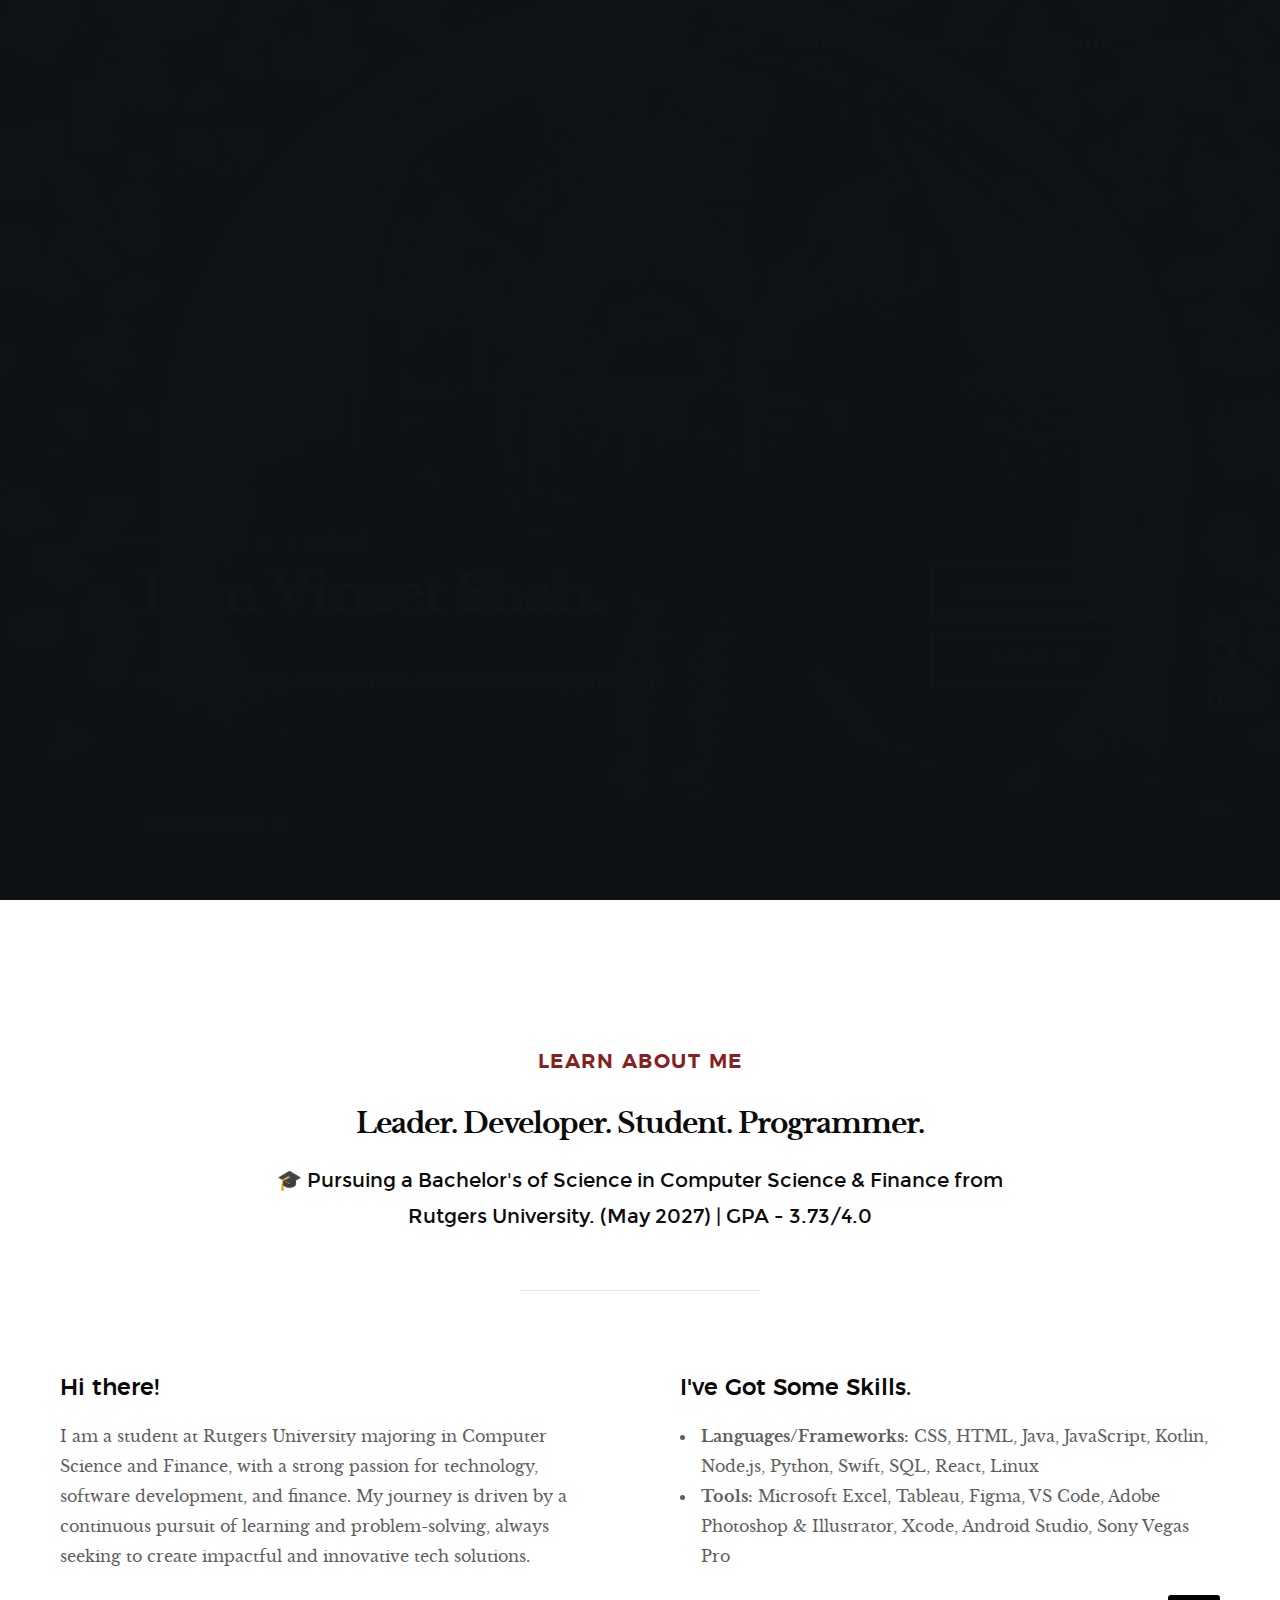
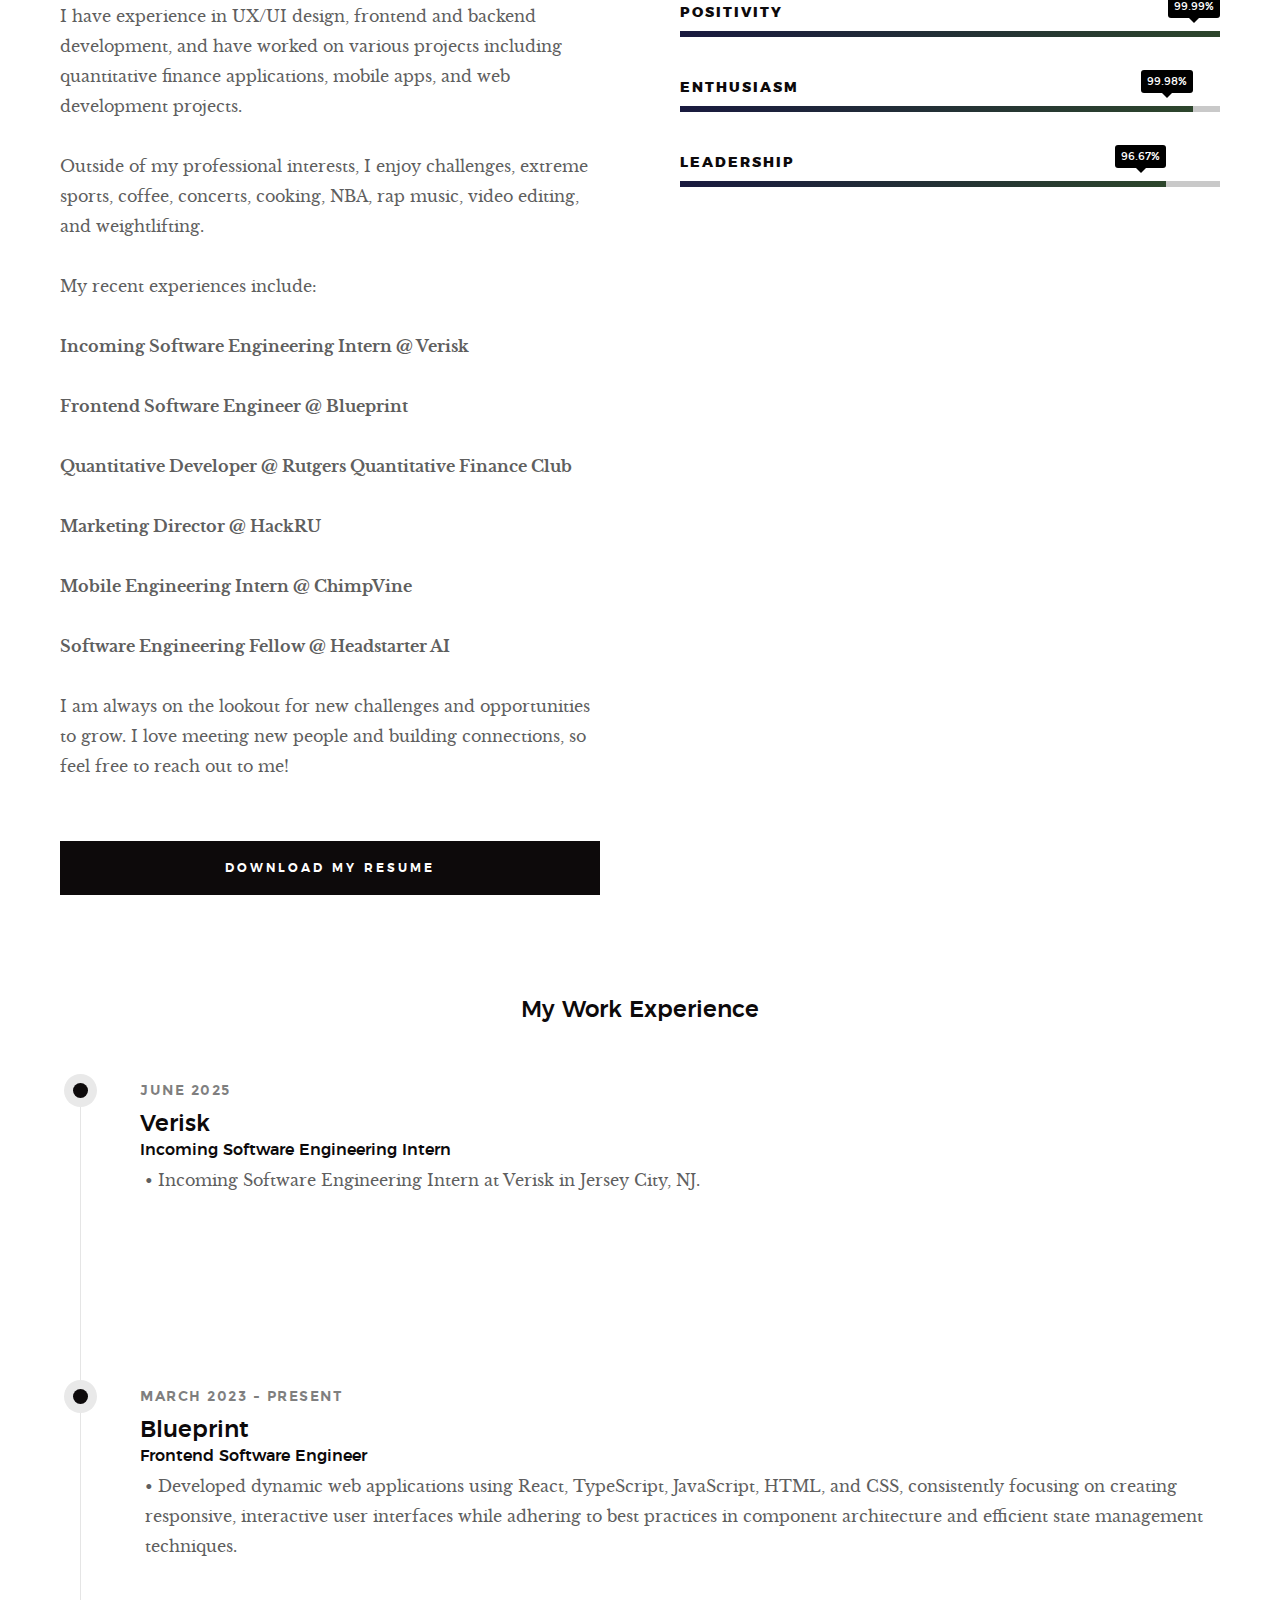
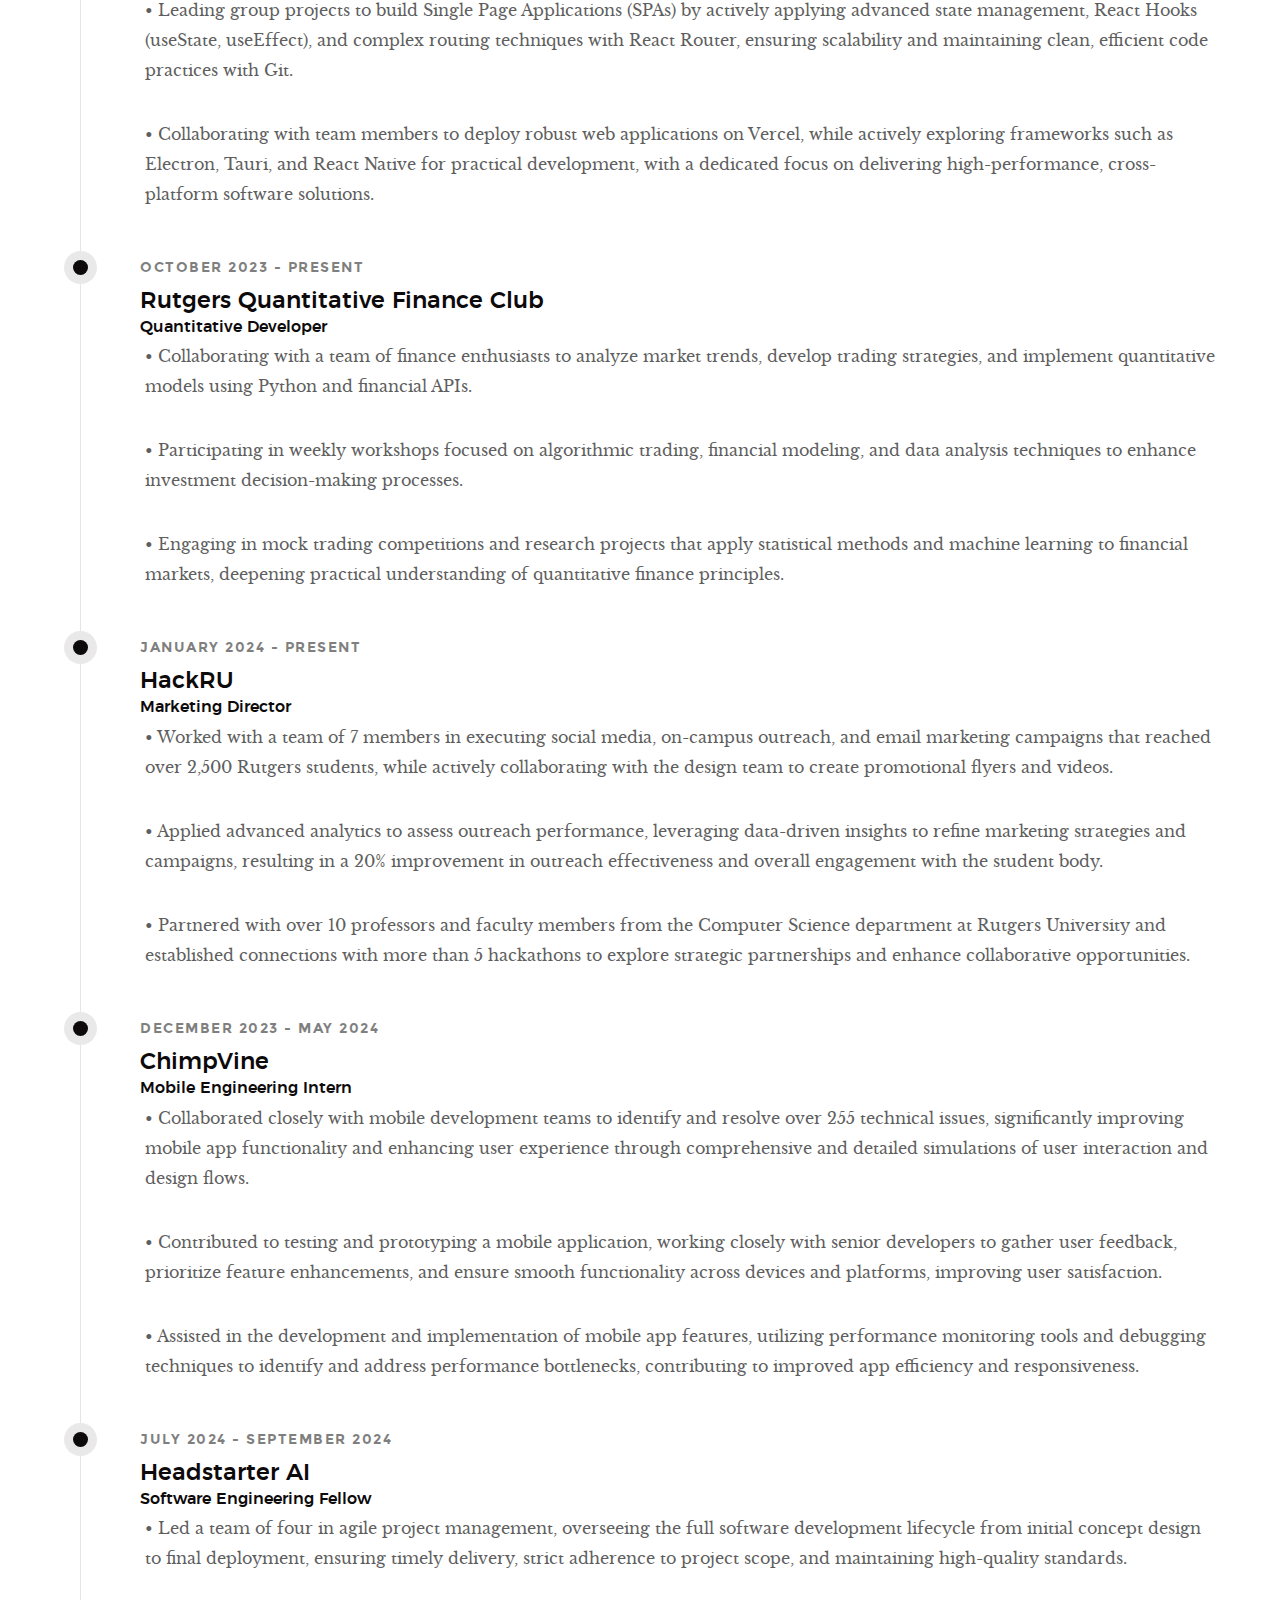
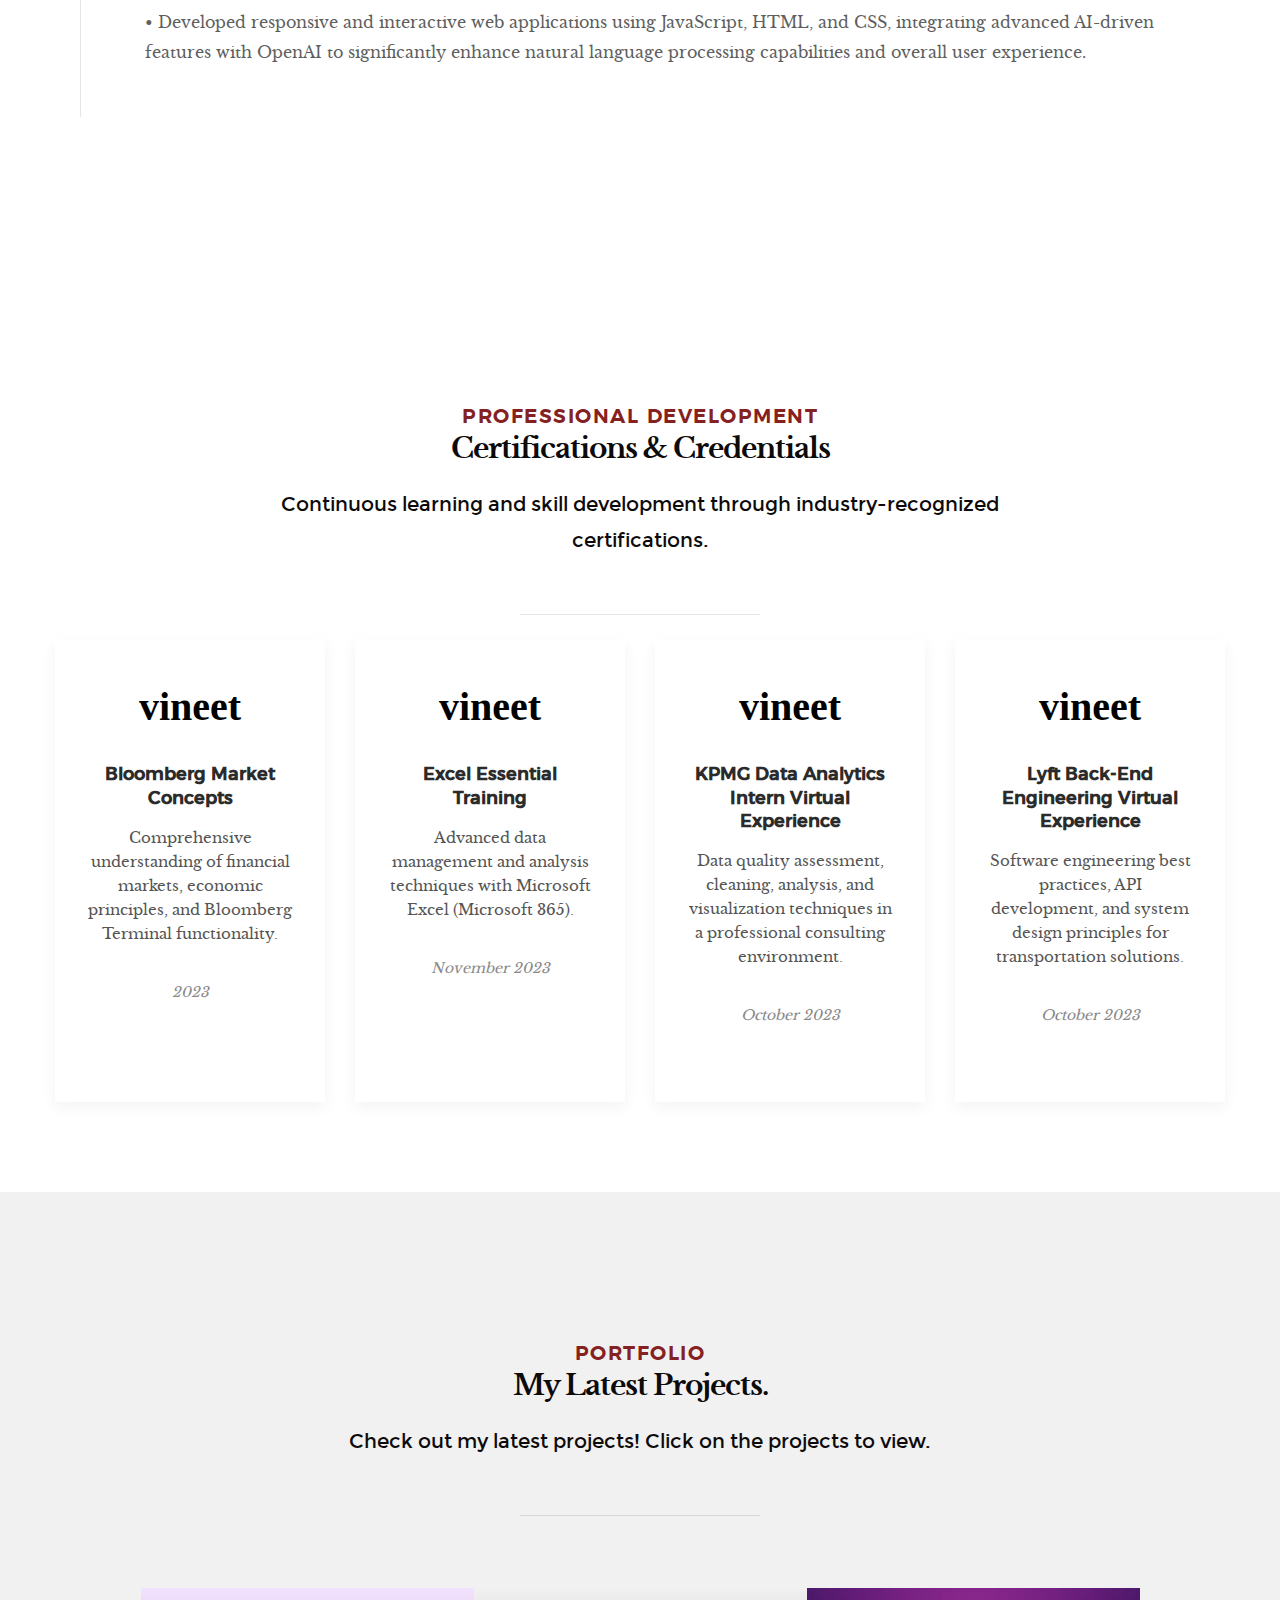
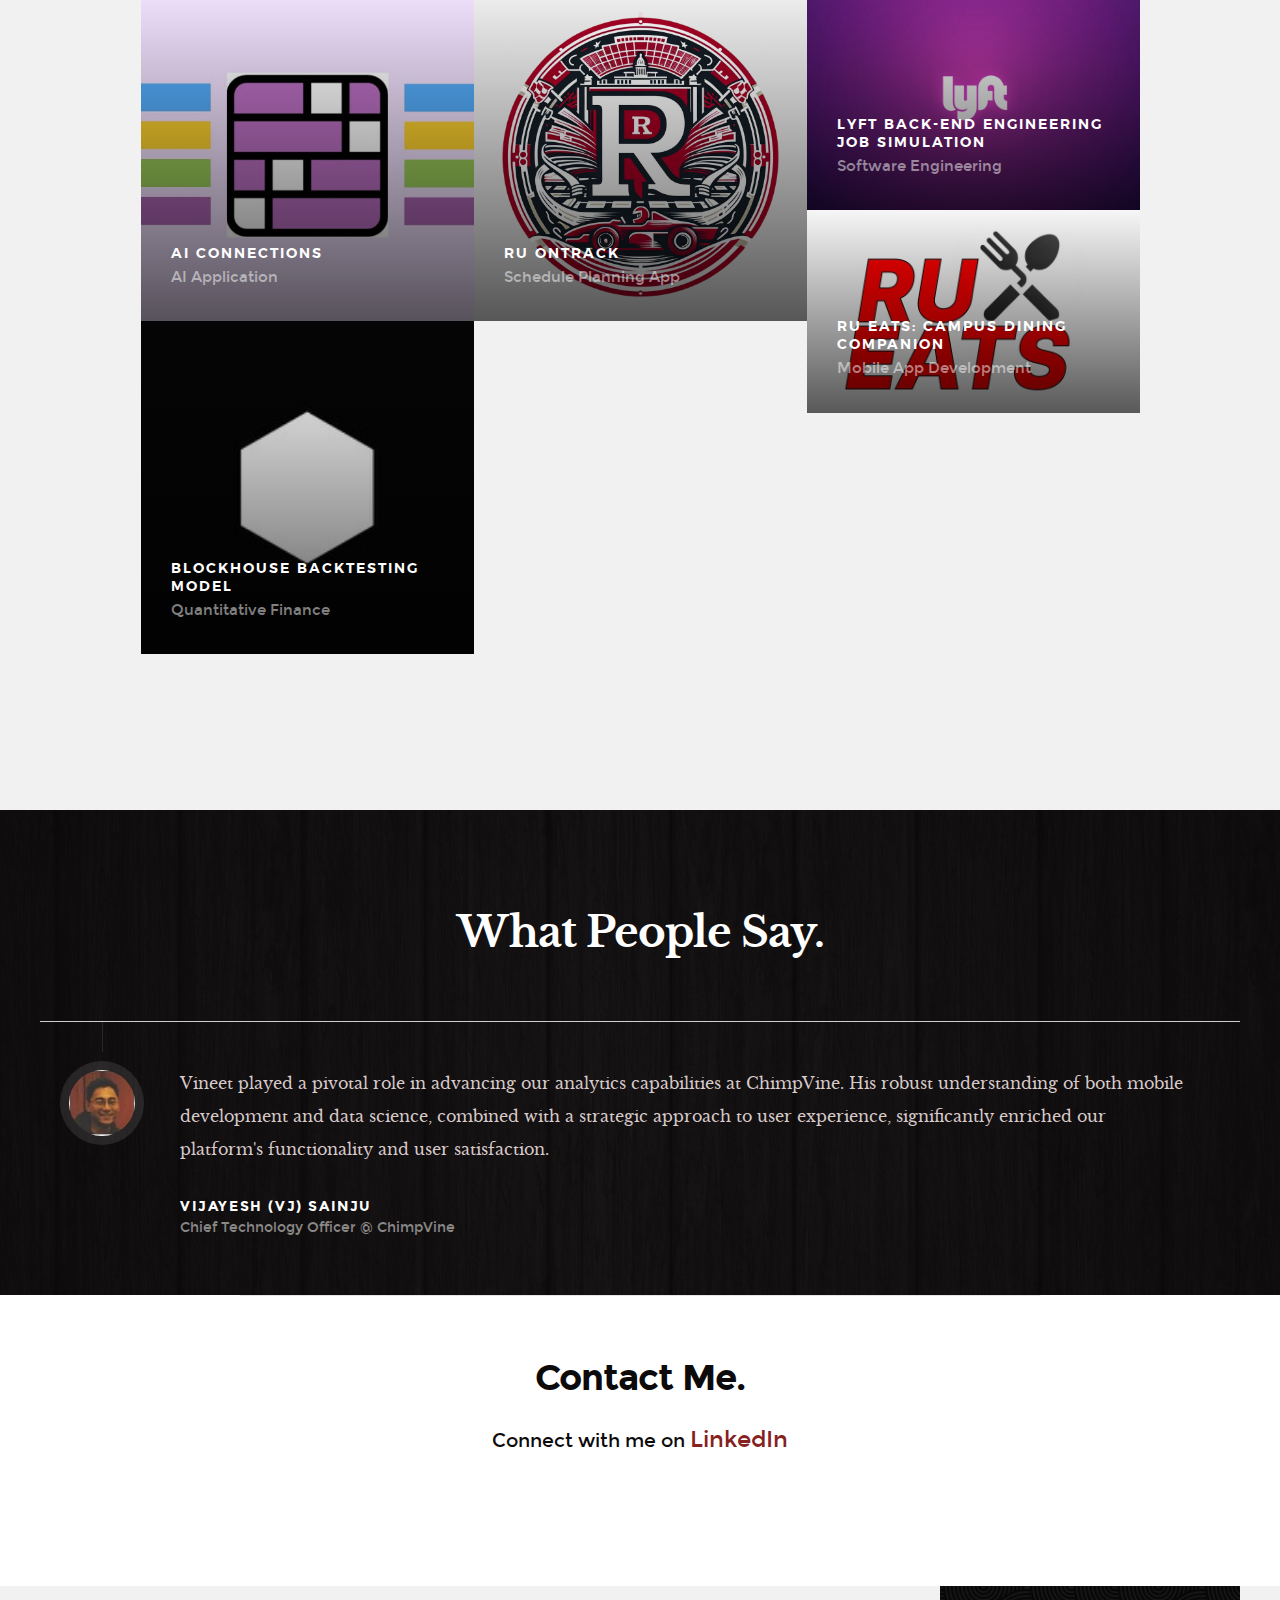
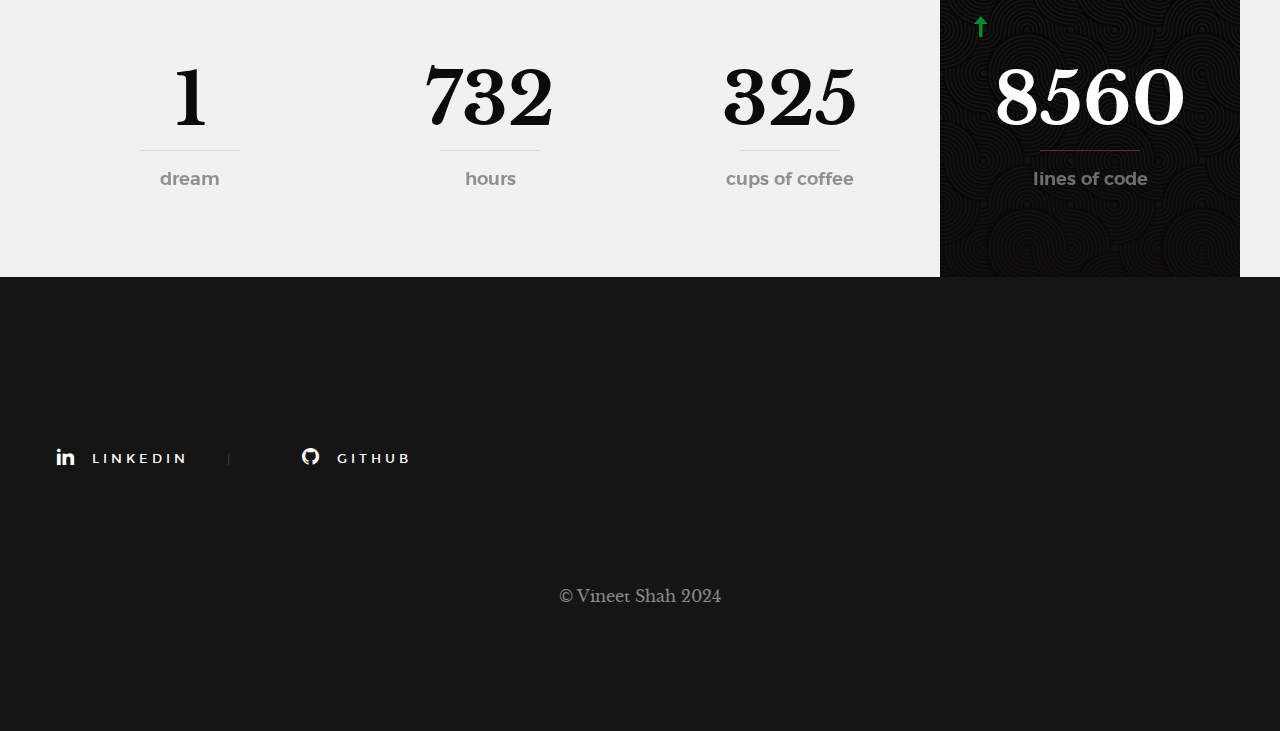
<file: index.html>
<!DOCTYPE html>
<!--[if lt IE 9 ]><html class="no-js oldie" lang="en"> <![endif]-->
<!--[if IE 9 ]><html class="no-js oldie ie9" lang="en"> <![endif]-->
<!--[if (gte IE 9)|!(IE)]><!-->
<html class="no-js" lang="en">
<!--<![endif]-->

<head>

    <!--- basic page needs
    ================================================== -->
    <meta charset="utf-8">
    <title>vineet-shah</title>
    <meta name="description" content="">
    <meta name="author" content="">

    <!-- mobile specific metas
    ================================================== -->
    <meta name="viewport" content="width=device-width, initial-scale=1">

    <!-- CSS
    ================================================== -->
    <link rel="stylesheet" href="css/base.css">
    <link rel="stylesheet" href="css/vendor.css">
    <link rel="stylesheet" href="css/main.css">

    <!-- Custom CSS for certifications section -->
    <style>
        .certification-card {
            background-color: #ffffff;
            box-shadow: 0 5px 15px rgba(0, 0, 0, 0.05);
            margin-bottom: 30px;
            transition: all 0.3s ease;
            height: 100%;
            display: flex;
            flex-direction: column;
            overflow: hidden;
            position: relative;
            border-radius: 0;
        }
        
        .certification-card a {
            display: block;
            width: 100%;
            height: 100%;
            color: #333;
            text-decoration: none;
            padding: 0;
        }
        
        .certification-card:hover {
            transform: translateY(-5px);
            box-shadow: 0 15px 30px rgba(0, 0, 0, 0.1);
        }
        
        .cert-name {
            font-family: serif;
            font-size: 4rem;
            font-weight: bold;
            text-align: center;
            padding: 30px 20px 20px;
            color: #000;
        }
        
        .cert-content {
            padding: 0 30px 30px;
            text-align: center;
            flex: 1;
            display: flex;
            flex-direction: column;
        }
        
        .cert-content h3 {
            margin-top: 0;
            color: #2b2b2b;
            font-size: 1.8rem;
            margin-bottom: 15px;
            line-height: 1.3;
            font-weight: 600;
        }
        
        .cert-content p {
            font-size: 1.5rem;
            margin-bottom: 15px;
            color: #555;
            line-height: 1.6;
        }
        
        .cert-date {
            font-style: italic;
            font-size: 1.4rem !important;
            color: #888 !important;
            margin-top: auto;
            padding-top: 20px;
        }
        
        .row.cert-row {
            display: flex;
            flex-wrap: wrap;
            justify-content: center;
        }
        
        .cert-col {
            flex: 0 0 25%;
            max-width: 25%;
            padding: 0 15px;
        }
        
        @media screen and (max-width: 1024px) {
            .cert-col {
                flex: 0 0 50%;
                max-width: 50%;
            }
        }
        
        @media screen and (max-width: 600px) {
            .cert-col {
                flex: 0 0 100%;
                max-width: 100%;
            }
        }
        
        /* Compact timeline styling */
        .timeline__block {
            margin-bottom: 1.8rem;
            position: relative;
        }
        
        .timeline__bullet {
            margin-right: 1rem;
        }
        
        .timeline__header {
            margin-bottom: 0.4rem;
        }
        
        .timeline__header p {
            margin-bottom: 0.2rem;
            line-height: 1.1;
        }
        
        .timeline__header h3, .timeline__header h5 {
            margin-bottom: 0;
            line-height: 1.3;
        }
        
        .timeline__desc p {
            margin-bottom: 0.4rem;
            padding-left: 0.5rem;
        }
        
        .timeline__desc p:last-child {
            margin-bottom: 0;
        }
    </style>

    <!-- script
    ================================================== -->
    <script src="js/modernizr.js"></script>
    <script src="js/pace.min.js"></script>

    <!-- favicons
    ================================================== -->
    <link rel="shortcut icon" href="favicon.ico" type="image/x-icon">
    <link rel="icon" href="favicon.ico" type="image/x-icon">

</head>

<body id="top">

    <!-- header
    ================================================== -->
    <header class="s-header">

        <div class="header-logo">
            <a class="site-logo" href="index.html"><img src="images/logo.png" alt="Homepage"></a>
        </div>

        <nav class="header-nav-wrap">
            <ul class="header-nav">
                <li class="current"><a class="smoothscroll"  href="#home" title="home">Home</a></li>
                <li><a class="smoothscroll"  href="#about" title="about">About</a></li>
                <li><a class="smoothscroll"  href="#certifications" title="certifications">Certifications</a></li>
                <li><a class="smoothscroll"  href="#works" title="works">Portfolio</a></li>
                <li><a class="smoothscroll"  href="#contact" title="contact">Contact</a></li>
            </ul>
        </nav>

        <a class="header-menu-toggle" href="#0"><span>Menu</span></a>

    </header> <!-- end s-header -->


   <!-- home
   ================================================== -->
   <section id="home" class="s-home page-hero target-section" data-parallax="scroll" data-image-src="images/nyc.jpeg" data-natural-width=3000 data-natural-height=2000 data-position-y=center>

        <div class="overlay"></div>
        <div class="shadow-overlay"></div>

        <div class="home-content">

            <div class="row home-content__main">

                <h3>Hello There</h3>

                <h1>
                    I am Vineet Shah. <br> 
                </h1>

                <h5 style="color: white;">Franklin Township, NJ | (732) 325-8560 | vineet2175@gmail.com</h5>

                <div class="home-content__buttons">
                    <a href="#works" class="smoothscroll btn btn--stroke">
                        Latest Projects
                    </a>
                    <a href="#about" class="smoothscroll btn btn--stroke">
                       About Me
                    </a>
                </div>

                <div class="home-content__scroll">
                    <a href="#about" class="scroll-link smoothscroll">
                        <span>Scroll Down</span>
                    </a>
                </div>

            </div>

        </div> <!-- end home-content -->

        <ul class="home-social">
            <li>
                <a href="https://github.com/vineetshub"><i class="im im-github" aria-hidden="true"></i><span>Github</span></a>
            </li>
            <li>
                <a href="https://www.linkedin.com/in/vineet-shah/"><i class="im im-linkedin" aria-hidden="true"></i><span>LinkedIn</span></a>
            </li>
            
            
        </ul> 
        <!-- end home-social -->

    </section> <!-- end s-home -->


    <!-- about
    ================================================== -->
    <section id="about" class="s-about target-section">
        
        <div class="row narrow section-intro has-bottom-sep">
            <div class="col-full text-center">
                <h3>Learn About Me</h3> <br> 
                
                <h1> Leader. Developer. Student. Programmer.</h1>
                
                <p class="lead"> 🎓 Pursuing a Bachelor's of Science in Computer Science & Finance from Rutgers University. (May 2027) | GPA - 3.73/4.0 </p>
            </div>
        </div>

        <div class="row about-content">

            <div class="col-six tab-full left">
                <h3>Hi there!</h3>
                <p>I am a student at Rutgers University majoring in Computer Science and Finance, with a strong passion for technology, software development, and finance. My journey is driven by a continuous pursuit of learning and problem-solving, always seeking to create impactful and innovative tech solutions.</p>
                <p>I have experience in UX/UI design, frontend and backend development, and have worked on various projects including quantitative finance applications, mobile apps, and web development projects.</p>
                <p>Outside of my professional interests, I enjoy challenges, extreme sports, coffee, concerts, cooking, NBA, rap music, video editing, and weightlifting.</p>                
                <p>My recent experiences include:</p>
                <p><b>Incoming Software Engineering Intern @ Verisk</b></p>
                <p><b>Frontend Software Engineer @ Blueprint</b></p>
                <p><b>Quantitative Developer @ Rutgers Quantitative Finance Club</b></p>
                <p><b>Marketing Director @ HackRU</b></p>
                <p><b>Mobile Engineering Intern @ ChimpVine</b></p>
                <p><b>Software Engineering Fellow @ Headstarter AI</b></p>
                <p>I am always on the lookout for new challenges and opportunities to grow. I love meeting new people and building connections, so feel free to reach out to me!</p>
            </div>
            

                <div class="col-six tab-full right">
                    <h3>I've Got Some Skills.</h3>
                    <ul>
                        <li> <b>Languages/Frameworks:</b> CSS, HTML, Java, JavaScript, Kotlin, Node.js, Python, Swift, SQL, React, Linux </li>
                        <li> <b>Tools:</b> Microsoft Excel, Tableau, Figma, VS Code, Adobe Photoshop & Illustrator, Xcode, Android Studio, Sony Vegas Pro </li>
                    </ul>
                    
                    
                    <ul class="skill-bars">
                        <li>
                        <div class="progress percent100"><span>99.99%</span></div>
                        <strong>POSITIVITY</strong>
                        </li>
                        <li>
                        <div class="progress percent95"><span>99.98%</span></div>
                        <strong>ENTHUSIASM</strong>
                        </li>
                        <li>
                        <div class="progress percent90"><span>96.67%</span></div>
                        <strong>LEADERSHIP</strong>
                        </li>
                        
                    </ul>
                </div>

        </div> 

        <div class="row about-content about-content--buttons">

            <div class="col-six tab-full left">
                <a href="https://drive.google.com/uc?export=download&id=YOUR_FILE_ID" class="btn btn--primary full-width">Download My Resume</a>
            </div>
            

        </div> <!-- end about-content buttons -->

        <div class="row about-content about-content--timeline">

            <div class="col-full text-center">
                <h3>My Work Experience</h3>
            </div>
            
            
            <div class="col-full text-center">
                <div class="timeline">
                    <div class="timeline__block">
                        <div class="timeline__bullet"></div>
                        <div class="timeline__header">
                            <p class="timeline__timeframe">June 2025</p>
                            <h3>Verisk</h3>
                            <h5>Incoming Software Engineering Intern</h5>
                        </div>
                        <div class="timeline__desc">
                            <p>• Incoming Software Engineering Intern at Verisk in Jersey City, NJ.</p>
                        </div>
                    </div> <!-- end timeline__block -->

                    <div class="timeline__block">
                        <div class="timeline__bullet"></div>
                        <div class="timeline__header">
                            <p class="timeline__timeframe">March 2023 - Present</p>
                            <h3>Blueprint</h3>
                            <h5>Frontend Software Engineer</h5>
                        </div>
                        <div class="timeline__desc">
                            <p>• Developed dynamic web applications using React, TypeScript, JavaScript, HTML, and CSS, consistently focusing on creating responsive, interactive user interfaces while adhering to best practices in component architecture and efficient state management techniques.</p>
                            <p>• Leading group projects to build Single Page Applications (SPAs) by actively applying advanced state management, React Hooks (useState, useEffect), and complex routing techniques with React Router, ensuring scalability and maintaining clean, efficient code practices with Git.</p>
                            <p>• Collaborating with team members to deploy robust web applications on Vercel, while actively exploring frameworks such as Electron, Tauri, and React Native for practical development, with a dedicated focus on delivering high-performance, cross-platform software solutions.</p>
                        </div>
                    </div> <!-- end timeline__block -->

                    <div class="timeline__block">
                        <div class="timeline__bullet"></div>
                        <div class="timeline__header">
                            <p class="timeline__timeframe">October 2023 - Present</p>
                            <h3>Rutgers Quantitative Finance Club</h3>
                            <h5>Quantitative Developer</h5>
                        </div>
                        <div class="timeline__desc">
                            <p>• Collaborating with a team of finance enthusiasts to analyze market trends, develop trading strategies, and implement quantitative models using Python and financial APIs.</p>
                            <p>• Participating in weekly workshops focused on algorithmic trading, financial modeling, and data analysis techniques to enhance investment decision-making processes.</p>
                            <p>• Engaging in mock trading competitions and research projects that apply statistical methods and machine learning to financial markets, deepening practical understanding of quantitative finance principles.</p>
                        </div>
                    </div> <!-- end timeline__block -->
            
                    <div class="timeline__block">
                        <div class="timeline__bullet"></div>
                        <div class="timeline__header">
                            <p class="timeline__timeframe">January 2024 - Present</p>
                            <h3>HackRU</h3>
                            <h5>Marketing Director</h5>
                        </div>
                        <div class="timeline__desc">
                            <p>• Worked with a team of 7 members in executing social media, on-campus outreach, and email marketing campaigns that reached over 2,500 Rutgers students, while actively collaborating with the design team to create promotional flyers and videos.</p>
                            <p>• Applied advanced analytics to assess outreach performance, leveraging data-driven insights to refine marketing strategies and campaigns, resulting in a 20% improvement in outreach effectiveness and overall engagement with the student body.</p>
                            <p>• Partnered with over 10 professors and faculty members from the Computer Science department at Rutgers University and established connections with more than 5 hackathons to explore strategic partnerships and enhance collaborative opportunities.</p>
                        </div>
                    </div> <!-- end timeline__block -->
            
                    <div class="timeline__block">
                        <div class="timeline__bullet"></div>
                        <div class="timeline__header">
                            <p class="timeline__timeframe">December 2023 - May 2024</p>
                            <h3>ChimpVine</h3>
                            <h5>Mobile Engineering Intern</h5>
                        </div>
                        <div class="timeline__desc">    
                            <p>• Collaborated closely with mobile development teams to identify and resolve over 255 technical issues, significantly improving mobile app functionality and enhancing user experience through comprehensive and detailed simulations of user interaction and design flows.</p>
                            <p>• Contributed to testing and prototyping a mobile application, working closely with senior developers to gather user feedback, prioritize feature enhancements, and ensure smooth functionality across devices and platforms, improving user satisfaction.</p>
                            <p>• Assisted in the development and implementation of mobile app features, utilizing performance monitoring tools and debugging techniques to identify and address performance bottlenecks, contributing to improved app efficiency and responsiveness.</p>
                        </div>
                    </div> <!-- end timeline__block -->

                    <div class="timeline__block">
                        <div class="timeline__bullet"></div>
                        <div class="timeline__header">
                            <p class="timeline__timeframe">July 2024 - September 2024</p>
                            <h3>Headstarter AI</h3>
                            <h5>Software Engineering Fellow</h5>
                        </div>
                        <div class="timeline__desc">    
                            <p>• Led a team of four in agile project management, overseeing the full software development lifecycle from initial concept design to final deployment, ensuring timely delivery, strict adherence to project scope, and maintaining high-quality standards.</p>
                            <p>• Developed responsive and interactive web applications using JavaScript, HTML, and CSS, integrating advanced AI-driven features with OpenAI to significantly enhance natural language processing capabilities and overall user experience.</p>
                        </div>
                    </div> <!-- end timeline__block -->
                </div>
            </div>
            

                </div> <!-- end timeline -->
            </div> <!-- end left -->



    </section> <!-- end about -->
    
    <!-- certifications
    ================================================== -->
    <section id="certifications" class="s-about target-section">
        
        <div class="row narrow section-intro has-bottom-sep">
            <div class="col-full text-center">
                <h3>Professional Development</h3>
                <h1>Certifications & Credentials</h1>
                <p class="lead">Continuous learning and skill development through industry-recognized certifications.</p>
            </div>
        </div>

        <div class="row cert-row">
            <!-- Bloomberg Market Concepts Certificate -->
            <div class="cert-col">
                <div class="certification-card">
                    <a href="https://portal.bloombergforeducation.com/certificates/fKXPMq4rkrbWgLED5Eq4h6Ea" target="_blank">
                        <div class="cert-name">vineet</div>
                        <div class="cert-content">
                            <h3>Bloomberg Market Concepts</h3>
                            <p>Comprehensive understanding of financial markets, economic principles, and Bloomberg Terminal functionality.</p>
                            <p class="cert-date">2023</p>
                        </div>
                    </a>
                </div>
            </div>
            
            <!-- LinkedIn Excel Certificate -->
            <div class="cert-col">
                <div class="certification-card">
                    <a href="https://www.linkedin.com/learning/certificates/5258ce597bc4dcf85d793475f1ecb81c1dded7ee5d42f154307dc2d7e61ed83f" target="_blank">
                        <div class="cert-name">vineet</div>
                        <div class="cert-content">
                            <h3>Excel Essential Training</h3>
                            <p>Advanced data management and analysis techniques with Microsoft Excel (Microsoft 365).</p>
                            <p class="cert-date">November 2023</p>
                        </div>
                    </a>
                </div>
            </div>
            
            <!-- KPMG Certificate -->
            <div class="cert-col">
                <div class="certification-card">
                    <a href="https://forage-uploads-prod.s3.amazonaws.com/completion-certificates/KPMG%20AU/m7W4GMqeT3bh9Nb2c_KPMG%20AU_pTxa4eRQmrWQ8wMHt_1698708254872_completion_certificate.pdf" target="_blank">
                        <div class="cert-name">vineet</div>
                        <div class="cert-content">
                            <h3>KPMG Data Analytics Intern Virtual Experience</h3>
                            <p>Data quality assessment, cleaning, analysis, and visualization techniques in a professional consulting environment.</p>
                            <p class="cert-date">October 2023</p>
                        </div>
                    </a>
                </div>
            </div>
            
            <!-- Lyft Certificate -->
            <div class="cert-col">
                <div class="certification-card">
                    <a href="https://forage-uploads-prod.s3.amazonaws.com/completion-certificates/Lyft/xSw9echtixLAoPdsH_Lyft_pTxa4eRQmrWQ8wMHt_1698769498950_completion_certificate.pdf" target="_blank">
                        <div class="cert-name">vineet</div>
                        <div class="cert-content">
                            <h3>Lyft Back-End Engineering Virtual Experience</h3>
                            <p>Software engineering best practices, API development, and system design principles for transportation solutions.</p>
                            <p class="cert-date">October 2023</p>
                        </div>
                    </a>
                </div>
            </div>
        </div>

    </section> <!-- end certifications -->

    <!-- works
    ================================================== -->
    <section id="works" class="s-works target-section">

        <div class="row narrow section-intro has-bottom-sep">
            <div class="col-full">
                <h3> <a href="https://github.com/vineetshub/">PORTFOLIO</a></h3>
                <h1>My Latest Projects.</h1>
                
                <p class="lead">Check out my latest projects! Click on the projects to view.</p>
            </div>
        </div>

        <div class="row masonry-wrap">
            <div class="masonry">

                <div class="masonry__brick">
                    <div class="item-folio">

                            <div class="item-folio__thumb">
                                    <a href="https://github.com/vineetshub/Connections" title="Lighthouse" data-size="1050x700">
                                        <img src="images/portfolio/connections.png" >
                                        
                                        <span class="shadow-overlay"></span>
                                    </a>
                        </div>

                        <div class="item-folio__text">
                            <h3 class="item-folio__title">
                                AI Connections
                            </h3>
                            <p class="item-folio__cat">
                                AI Application
                            </p>
                        </div>

                        <a href="https://github.com/vineetshub/Connections" class="item-folio__project-link" title="Project link">
                            <i class="im im-link"></i>
                        </a>

                        <div class="item-folio__caption">
                            <p>• Developed an innovative application that leverages artificial intelligence to generate new connection topics, enhancing user engagement and creativity.</p>
                            <p>• Created an intuitive interface for exploring AI-generated connections, providing users with a seamless experience for discovering new ideas and relationships.</p>
                        </div>

                    </div> <!-- end item-folio -->
                </div> <!-- end masonry__brick -->

                

                <div class="masonry__brick">
                    <div class="item-folio">

                        <div class="item-folio__thumb">
                            <a href="https://github.com/vineetshub/RU-OnTrack" title="Lighthouse" data-size="1050x700">
                                <img src="images/portfolio/ruontrack.png" 
                                     srcset="images/portfolio/ruontrack.png 1x, images/portfolio/ruontrack.png 2x" alt="">
                                <span class="shadow-overlay"></span>
                            </a>
                        </div>

                        <div class="item-folio__text">
                            <h3 class="item-folio__title">
                                RU OnTrack
                            </h3>
                            <p class="item-folio__cat">
                                Schedule Planning App
                            </p>
                        </div>

                        <a href="https://github.com/vineetshub/RU-OnTrack" class="item-folio__project-link" title="Project link">
                            <i class="im im-link"></i>
                        </a>

                        <div class="item-folio__caption">
                            <p>• Developed a comprehensive schedule planning application designed specifically for Rutgers University students, helping them efficiently organize their academic and extracurricular activities.</p>
                            <p>• Implemented user-friendly interfaces and intuitive navigation to streamline the scheduling process, enhancing the overall student experience and productivity.</p>
                        </div>

                    </div> <!-- end item-folio -->
                </div> <!-- end masonry__brick -->

                <div class="masonry__brick">
                    <div class="item-folio">

                        <div class="item-folio__thumb">
                            <a href="https://github.com/vineetshub/Lyft-Backend-Engineering" data-size="1050x700">
                                <img src="images/portfolio/lyftpng.png"
                                     srcset="images/portfolio/lyftpng.png 1x, images/portfolio/lyftpng.png 2x" alt=""width="450" height="150">
                                <span class="shadow-overlay"></span>
                            </a>
                        </div>

                        <div class="item-folio__text">
                            <h3 class="item-folio__title">
                                Lyft Back-End Engineering Job Simulation
                            </h3>
                            <p class="item-folio__cat">
                                Software Engineering
                            </p>
                        </div>

                        <a href="https://github.com/vineetshub/Lyft-Backend-Engineering" class="item-folio__project-link" title="Project link">
                            <i class="im im-link"></i>
                        </a>

                        <span class="item-folio__caption">
                            <p>• Completed a comprehensive back-end engineering job simulation for Lyft, demonstrating proficiency in building robust server-side applications and APIs.</p>
                            <p>• Applied software engineering best practices including efficient algorithms, data structures, and system design principles to solve complex transportation-related challenges.</p>
                        </span>

                    </div> <!-- end item-folio -->
                </div> <!-- end masonry__brick -->



                <div class="masonry__brick">
                    <div class="item-folio">

                        <div class="item-folio__thumb">
                            <a href="https://github.com/rishabsanjay/RUEats" data-size="1050x700">
                                <img src="images/portfolio/rueats.png"
                                     srcset="images/portfolio/rueats.png 1x, images/portfolio/rueats.png 2x" alt=""width="500" height="400">
                                <span class="shadow-overlay"></span>
                            </a>
                        </div>

                        <div class="item-folio__text">
                            <h3 class="item-folio__title">
                                RU Eats: Campus Dining Companion
                            </h3>
                            <p class="item-folio__cat">
                                Mobile App Development
                            </p>
                        </div>

                        <a href="https://github.com/rishabsanjay/RUEats" class="item-folio__project-link" title="Project link">
                            <i class="im im-link"></i>
                        </a>

                        <span class="item-folio__caption">
                            <p>• Developed a mobile app using Xcode and Swift, focusing on frontend development to deliver real-time dining hall info, menu options, and nutritional details, enhancing the student experience by streamlining meal planning and offering dietary insights.</p>
                            <p>• Collaborated with a backend engineering team to integrate Django, improving data workflows and ensuring seamless front-end and back-end communication, enhancing application performance, user experience, load times, and overall user satisfaction.</p>
                        </span>

                    </div> <!-- end item-folio -->
                </div> <!-- end masonry__brick -->

                <div class="masonry__brick">
                    <div class="item-folio">

                        <div class="item-folio__thumb">
                            <a href="https://github.com/vineetshub" data-size="1050x700">
                                <img src="images/portfolio/blockhouse.jpeg"
                                     srcset="images/portfolio/blockhouse.jpeg 1x, images/portfolio/blockhouse.jpeg 2x" alt=""width="500" height="400">
                                <span class="shadow-overlay"></span>
                            </a>
                        </div>

                        <div class="item-folio__text">
                            <h3 class="item-folio__title">
                                Blockhouse Backtesting Model
                            </h3>
                            <p class="item-folio__cat">
                                Quantitative Finance
                            </p>
                        </div>

                        <a href="https://github.com/vineetshub" class="item-folio__project-link" title="Project link">
                            <i class="im im-link"></i>
                        </a>

                        <span class="item-folio__caption">
                            <p>• Designed and developed a sophisticated backtesting model for evaluating trading strategies, incorporating historical market data analysis and performance metrics to provide comprehensive insights into strategy viability.</p>
                            <p>• Implemented advanced financial modeling techniques and statistical analysis to optimize trading parameters, assess risk factors, and generate detailed performance reports for informed decision-making in quantitative trading.</p>
                        </span>

                    </div> <!-- end item-folio -->
                </div> <!-- end masonry__brick -->


                    </div> <!-- end item-folio -->
                </div> <!-- end masonry__brick -->
        
    </section> <!-- end works -->



    <!-- testimonials
    ================================================== -->
    <div class="s-testimonials">

        <div class="overlay"></div>

        <div class="row testimonials-header">
            <div class="col-full">
                <h1 class="h02">What People Say.</h1>
            </div>
        </div>

        <div class="row testimonials">

            <div class="col-full testimonials__slider">

                <div class="testimonials__slide">
                    <img src="images/avatars/user-06.jpg" alt="Author image" class="testimonials__avatar">
                    <p>Vineet played a pivotal role in advancing our analytics capabilities at ChimpVine. His robust understanding of both mobile development and data science, combined with a strategic approach to user experience, significantly enriched our platform's functionality and user satisfaction.</p>
                    <div class="testimonials__author h06">
                        Vijayesh (VJ) Sainju
                        <span>Chief Technology Officer @ ChimpVine</span>
                    </div>
                </div>

               

               
                
            </div> <!-- end testimonials__slider -->

        </div> <!-- end testimonials -->

    </div> <!-- end s-testimonials -->

   
    ================================================== 
    <section class="s-cta">
        
        <div class="row narrow cta">

            <div class="col-full cta__content">

                <h2 class="h01">Contact Me.</h2>

                <p class="lead" style="font-size: larger;">
                    Connect with me on <a href="https://www.linkedin.com/in/vineet-shah/" style="font-size: larger;">LinkedIn</a>
                    <br>
                </p>
                
                


                </p>
                <!--
                <div class="cta__action">
                    <a class="btn btn--primary btn--large" href="http://www.dreamhost.com/r.cgi?287326|STYLESHOUT">Connect with Me</a>
                </div>	
                -->

            </div>

        </div> <!-- end cta -->
        
    </section>


    <!-- s-stats
    ================================================== -->
    <section id="stats" class="s-stats">
        <div class="row block-1-4 block-tab-1-2 block-mob-full stats">

            <div class="col-block stats__col ">
                <div class="stats__count">
                    1
                </div>
                <h4>dream</h4>
            </div>
            <div class="col-block stats__col">
                <div class="stats__count">
                    732
                </div>
                <h4>hours</h4>
            </div>
            
            <div class="col-block stats__col">
                <div class="stats__count">
                    325
                </div>
                <h4>cups of coffee</h4> 
            </div>
            <div class="col-block stats__col stats__col--highlight">
                <div class="stats__upsign">
                    <a href="#"><i class="im im-arrow-up" aria-hidden="true"></i></a>
                </div>
                <div class="stats__count">
                    8560
                </div>
                <h4>lines of code</h4>
            </div>

        </div>
    </section> <!-- end s-stats -->


    
            </div>
            <div class="col-four tab-full contact__infos">
            </div>

        </div>

    </section> <!-- end s-contact -->


    <!-- footer
    ================================================== -->
    <section id="contact" class="s-contact target-section">
        <div class="row">
            <div class="col-full">

                </div>

                <ul class="footer-social">
                    <li><a href="https://www.linkedin.com/in/vineet-shah/">
                        <i class="im im-linkedin" aria-hidden="true"></i>
                        <span>Linkedin</span>
                    </a></li>
                    <li><a href="https://github.com/vineetshub">
                        <i class="im im-github" aria-hidden="true"></i>
                        <span>Github</span>
                    </a></li>
                </ul>
                    
            </div>
        </div>

        <div class="row footer-bottom">

            <div class="col-twelve">
                <div class="copyright">
                    <span>© Vineet Shah 2024</span> 
                
                </div>

                <div class="go-top">
                <a class="smoothscroll" title="Back to Top" href="#top"><i class="im im-arrow-up" aria-hidden="true"></i></a>
                </div>
            </div>

        </div> <!-- end footer-bottom -->

    </section> <!-- end s-contact -->


    <!-- photoswipe background
    ================================================== -->
    <div aria-hidden="true" class="pswp" role="dialog" tabindex="-1">

        <div class="pswp__bg"></div>
        <div class="pswp__scroll-wrap">

            <div class="pswp__container">
                <div class="pswp__item"></div>
                <div class="pswp__item"></div>
                <div class="pswp__item"></div>
            </div>

            <div class="pswp__ui pswp__ui--hidden">
                <div class="pswp__top-bar">
                    <div class="pswp__counter"></div><button class="pswp__button pswp__button--close" title="Close (Esc)"></button> <button class="pswp__button pswp__button--share" title=
                    "Share"></button> <button class="pswp__button pswp__button--fs" title="Toggle fullscreen"></button> <button class="pswp__button pswp__button--zoom" title=
                    "Zoom in/out"></button>
                    <div class="pswp__preloader">
                        <div class="pswp__preloader__icn">
                            <div class="pswp__preloader__cut">
                                <div class="pswp__preloader__donut"></div>
                            </div>
                        </div>
                    </div>
                </div>
                <div class="pswp__share-modal pswp__share-modal--hidden pswp__single-tap">
                    <div class="pswp__share-tooltip"></div>
                </div><button class="pswp__button pswp__button--arrow--left" title="Previous (arrow left)"></button> <button class="pswp__button pswp__button--arrow--right" title=
                "Next (arrow right)"></button>
                <div class="pswp__caption">
                    <div class="pswp__caption__center"></div>
                </div>
            </div>

        </div>

    </div><!-- end photoSwipe background -->

    <div id="preloader">
        <div id="loader"></div>
    </div>


    <!-- Java Script
    ================================================== -->
    <script src="js/jquery-3.2.1.min.js"></script>
    <script src="js/plugins.js"></script>
    <script src="js/main.js"></script>

</body>

</html>
</file>
<file: css/base.css>
/* =================================================================== 
 *
 *  Hola v1.0 Base Stylesheet
 *  10-02-2017
 *  ------------------------------------------------------------------
 *
 *  TOC:
 *  # Normalize
 *  # Basic/base setup styles
 *      ## Media
 *      ## Typography resets
 *      ## links
 *      ## inputs
 *  # grid
 *      ## medium size devices
 *      ## tablets
 *      ## mobile devices
 *      ## small mobile devices
 *  # block grids
 *      ## medium size devices
 *      ## tablets
 *      ## mobile devices
 *      ## small mobile devices
 *  # MISC
 *
 * =================================================================== */


/* ===================================================================
 * # normalize
 * normalize.css v5.0.0 | MIT License | 
 * github.com/necolas/normalize.css
 *
 * ------------------------------------------------------------------- */

html {
    font-family: sans-serif;
    line-height: 1.15;
    -ms-text-size-adjust: 100%;
    -webkit-text-size-adjust: 100%;
}

body {
    margin: 0;
}

article, aside, footer, header, nav, section {
    display: block;
}

h1 {
    font-size: 2em;
    margin: 0.67em 0;
}

figcaption, figure, main {
    display: block;
}

figure {
    margin: 1em 40px;
}

hr {
    box-sizing: content-box;
    height: 0;
    overflow: visible;
}

pre {
    font-family: monospace, monospace;
    font-size: 1em;
}

a {
    background-color: transparent;
    -webkit-text-decoration-skip: objects;
}

a:active, a:hover {
    outline-width: 0;
}

abbr[title] {
    border-bottom: none;
    text-decoration: underline;
    text-decoration: underline dotted;
}

b, strong {
    font-weight: inherit;
}

b, strong {
    font-weight: bolder;
}

code, kbd, samp {
    font-family: monospace, monospace;
    font-size: 1em;
}

dfn {
    font-style: italic;
}

mark {
    background-color: #ff0;
    color: #000;
}

small {
    font-size: 80%;
}

sub, sup {
    font-size: 75%;
    line-height: 0;
    position: relative;
    vertical-align: baseline;
}

sub {
    bottom: -0.25em;
}

sup {
    top: -0.5em;
}

audio, video {
    display: inline-block;
}

audio:not([controls]) {
    display: none;
    height: 0;
}

img {
    border-style: none;
}

svg:not(:root) {
    overflow: hidden;
}

button, input, optgroup, select, textarea {
    font-family: sans-serif;
    font-size: 100%;
    line-height: 1.15;
    margin: 0;
}

button, input {
    overflow: visible;
}

button, select {
    text-transform: none;
}

button, html [type="button"], [type="reset"], [type="submit"] {
    -webkit-appearance: button;
}

button::-moz-focus-inner, [type="button"]::-moz-focus-inner, [type="reset"]::-moz-focus-inner, [type="submit"]::-moz-focus-inner {
    border-style: none;
    padding: 0;
}

button:-moz-focusring, [type="button"]:-moz-focusring, [type="reset"]:-moz-focusring, [type="submit"]:-moz-focusring {
    outline: 1px dotted ButtonText;
}

fieldset {
    border: 1px solid #c0c0c0;
    margin: 0 2px;
    padding: 0.35em 0.625em 0.75em;
}

legend {
    box-sizing: border-box;
    color: inherit;
    display: table;
    max-width: 100%;
    padding: 0;
    white-space: normal;
}

progress {
    display: inline-block;
    vertical-align: baseline;
}

textarea {
    overflow: auto;
}

[type="checkbox"], [type="radio"] {
    box-sizing: border-box;
    padding: 0;
}

[type="number"]::-webkit-inner-spin-button, [type="number"]::-webkit-outer-spin-button {
    height: auto;
}

[type="search"] {
    -webkit-appearance: textfield;
    outline-offset: -2px;
}

[type="search"]::-webkit-search-cancel-button, [type="search"]::-webkit-search-decoration {
    -webkit-appearance: none;
}

::-webkit-file-upload-button {
    -webkit-appearance: button;
    font: inherit;
}

details, menu {
    display: block;
}

summary {
    display: list-item;
}

canvas {
    display: inline-block;
}

template {
    display: none;
}

[hidden] {
    display: none;
}


/* ===================================================================
 * # basic/base setup styles - (_basic.scss)
 *
 * ------------------------------------------------------------------- */

html {
    font-size: 62.5%;
    box-sizing: border-box;
}

*, *::before, *::after {
    box-sizing: inherit;
}

body {
    font-weight: normal;
    line-height: 1;
    word-wrap: break-word;
    text-rendering: optimizeLegibility;
    -webkit-overflow-scrolling: touch;
    -webkit-text-size-adjust: none;
}

body, input, button {
    -moz-osx-font-smoothing: grayscale;
    -webkit-font-smoothing: antialiased;
}


/* ------------------------------------------------------------------- 
 * ## Media - (_basic.scss)
 * ------------------------------------------------------------------- */

img, video {
    max-width: 100%;
    height: auto;
}


/* ------------------------------------------------------------------- 
 * ## Typography resets - (_basic.scss)
 * ------------------------------------------------------------------- */

div, dl, dt, dd, ul, ol, li, h1, h2, h3, h4, h5, h6, pre, form, p, blockquote, th, td {
    margin: 0;
    padding: 0;
}

h1, h2, h3, h4, h5, h6 {
    -webkit-font-smoothing: auto;
    -webkit-font-smoothing: antialiased;
    -webkit-font-variant-ligatures: common-ligatures;
    -moz-font-variant-ligatures: common-ligatures;
    font-variant-ligatures: common-ligatures;
    text-rendering: optimizeLegibility;
}

em, i {
    font-style: italic;
    line-height: inherit;
}

strong, b {
    font-weight: bold;
    line-height: inherit;
}

small {
    font-size: 60%;
    line-height: inherit;
}

ol, ul {
    list-style: none;
}

li {
    display: block;
}


/* ------------------------------------------------------------------- 
 * ## links - (_basic.scss)
 * ------------------------------------------------------------------- */

a {
    text-decoration: none;
    line-height: inherit;
}

a img {
    border: none;
}


/* ------------------------------------------------------------------- 
 * ## inputs - (_basic.scss)
 * ------------------------------------------------------------------- */

fieldset {
    margin: 0;
    padding: 0;
}

input[type="email"], 
input[type="number"], 
input[type="search"], 
input[type="text"], 
input[type="tel"], 
input[type="url"], 
input[type="password"], textarea {
    -webkit-appearance: none;
    -moz-appearance: none;
    -ms-appearance: none;
    -o-appearance: none;
    appearance: none;
}


/* ===================================================================
 * # grid - (_grid.scss)
 *
 * ------------------------------------------------------------------- */

.row {
    width: 94%;
    max-width: 1200px;
    margin: 0 auto;
}

.row:after {
    content: "";
    display: table;
    clear: both;
}

.row .row {
    width: auto;
    max-width: none;
    margin-left: -20px;
    margin-right: -20px;
}


/* column blocks
 * -------------------------------------- */

[class*="col-"] {
    float: left;
}

[class*="col-"] + [class*="col-"].end {
    float: right;
}

[class*="col-"] {
    padding: 0 20px;
}


/* column width classes 
 * -------------------------------------- */

.col-one {
    width: 8.33333%;
}

.col-two, .col-1-6 {
    width: 16.66667%;
}

.col-three, .col-1-4 {
    width: 25%;
}

.col-four, .col-1-3 {
    width: 33.33333%;
}

.col-five {
    width: 41.66667%;
}

.col-six, .col-1-2 {
    width: 50%;
}

.col-seven {
    width: 58.33333%;
}

.col-eight, .col-2-3 {
    width: 66.66667%;
}

.col-nine, .col-3-4 {
    width: 75%;
}

.col-ten, .col-5-6 {
    width: 83.33333%;
}

.col-eleven {
    width: 91.66667%;
}

.col-twelve, .col-full {
    width: 100%;
}


/* ------------------------------------------------------------------- 
 * ## medium size devices - (_grid.scss)
 * ------------------------------------------------------------------- */

@media only screen and (max-width: 1200px) {
    .row .row {
        margin-left: -15px;
        margin-right: -15px;
    }
    [class*="col-"] {
        padding: 0 15px;
    }
    .md-two, .md-1-6 {
        width: 16.66667%;
    }
    .md-one {
        width: 8.33333%;
    }
    .md-three, .md-1-4 {
        width: 25%;
    }
    .md-four, .md-1-3 {
        width: 33.33333%;
    }
    .md-five {
        width: 41.66667%;
    }
    .md-six, .md-1-2 {
        width: 50%;
    }
    .md-seven {
        width: 58.33333%;
    }
    .md-eight, .md-2-3 {
        width: 66.66667%;
    }
    .md-nine, .md-3-4 {
        width: 75%;
    }
    .md-ten, .md-5-6 {
        width: 83.33333%;
    }
    .md-eleven {
        width: 91.66667%;
    }
    .md-twelve, .md-full {
        width: 100%;
    }
}


/* ------------------------------------------------------------------- 
 * ## tablets - (_grid.scss)
 * ------------------------------------------------------------------- */

@media only screen and (max-width: 800px) {
    .row {
        width: 90%;
    }
    .tab-1-4 {
        width: 25%;
    }
    .tab-1-3 {
        width: 33.33333%;
    }
    .tab-1-2 {
        width: 50%;
    }
    .tab-2-3 {
        width: 66.66667%;
    }
    .tab-3-4 {
        width: 75%;
    }
    .tab-full {
        width: 100%;
    }
}


/* ------------------------------------------------------------------- 
 * ## mobile devices - (_grid.scss)
 * ------------------------------------------------------------------- */

@media only screen and (max-width: 600px) {
    .row {
        width: auto;
        padding-left: 25px;
        padding-right: 25px;
    }
    .row .row {
        margin-left: -10px;
        margin-right: -10px;
    }
    [class*="col-"] {
        padding: 0 10px;
    }
    .mob-1-4 {
        width: 25%;
    }
    .mob-1-3 {
        width: 33.33333%;
    }
    .mob-1-2 {
        width: 50%;
    }
    .mob-2-3 {
        width: 66.66667%;
    }
    .mob-3-4 {
        width: 75%;
    }
    .mob-full {
        width: 100%;
    }
}


/* ------------------------------------------------------------------- 
 * ## small mobile devices - (_grid.scss) 
 * ------------------------------------------------------------------- */


/* stack columns on small mobile devices
 * ------------------------------------------------------------------- */

@media only screen and (max-width: 400px) {
    .row .row {
        padding-left: 0;
        padding-right: 0;
        margin-left: 0;
        margin-right: 0;
    }
    [class*="col-"] {
        width: 100% !important;
        float: none !important;
        clear: both !important;
        margin-left: 0;
        margin-right: 0;
        padding: 0;
    }
    [class*="col-"] + [class*="col-"].end {
        float: none;
    }
}


/* ===================================================================
 * # block grids - (_grid.scss)
 * ------------------------------------------------------------------- */


/*   Equally-sized columns define at row level
 * ------------------------------------------------------------------- */

[class*="block-"]:after {
    content: "";
    display: table;
    clear: both;
}

.block-1-6 .col-block {
    width: 16.66667%;
}

.block-1-5 .col-block {
    width: 20%;
}

.block-1-4 .col-block {
    width: 25%;
}

.block-1-3 .col-block {
    width: 33.33333%;
}

.block-1-2 .col-block {
    width: 50%;
}


/**
 * Clearing for block grid columns. Allow columns with 
 * different heights to align properly.
 */

.block-1-6 .col-block:nth-child(6n+1), 
.block-1-5 .col-block:nth-child(5n+1), 
.block-1-4 .col-block:nth-child(4n+1), 
.block-1-3 .col-block:nth-child(3n+1), 
.block-1-2 .col-block:nth-child(2n+1) {
    clear: both;
}


/* ------------------------------------------------------------------- 
 * ## medium size devices - (_grid.scss)
 * ------------------------------------------------------------------- */

@media only screen and (max-width: 1200px) {
    .block-m-1-6 .col-block {
        width: 16.66667%;
    }
    .block-m-1-5 .col-block {
        width: 20%;
    }
    .block-m-1-4 .col-block {
        width: 25%;
    }
    .block-m-1-3 .col-block {
        width: 33.33333%;
    }
    .block-m-1-2 .col-block {
        width: 50%;
    }
    .block-m-full .col-block {
        width: 100%;
        clear: both;
    }
    [class*="block-m-"] .bgrid:nth-child(n) {
        clear: none;
    }
    .block-m-1-6 .col-block:nth-child(6n+1), 
    .block-m-1-5 .col-block:nth-child(5n+1), 
    .block-m-1-4 .col-block:nth-child(4n+1), 
    .block-m-1-3 .col-block:nth-child(3n+1), 
    .block-m-1-2 .col-block:nth-child(2n+1) {
        clear: both;
    }
}


/* ------------------------------------------------------------------- 
 * ## tablets - (_grid.scss)
 * ------------------------------------------------------------------- */

@media only screen and (max-width: 800px) {
    .block-tab-1-6 .col-block {
        width: 16.66667%;
    }
    .block-tab-1-5 .col-block {
        width: 20%;
    }
    .block-tab-1-4 .col-block {
        width: 25%;
    }
    .block-tab-1-3 .col-block {
        width: 33.33333%;
    }
    .block-tab-1-2 .col-block {
        width: 50%;
    }
    .block-tab-full .col-block {
        width: 100%;
        clear: both;
    }
    [class*="block-tab-"] .bgrid:nth-child(n) {
        clear: none;
    }
    .block-tab-1-6 .col-block:nth-child(6n+1), 
    .block-tab-1-6 .col-block:nth-child(5n+1), 
    .block-tab-1-4 .col-block:nth-child(4n+1), 
    .block-tab-1-3 .col-block:nth-child(3n+1), 
    .block-tab-1-2 .col-block:nth-child(2n+1) {
        clear: both;
    }
}


/* ------------------------------------------------------------------- 
 * ## mobile devices - (_grid.scss)
 * ------------------------------------------------------------------- */

@media only screen and (max-width: 600px) {
    .block-mob-1-6 .col-block {
        width: 16.66667%;
    }
    .block-mob-1-5 .col-block {
        width: 20%;
    }
    .block-mob-1-4 .col-block {
        width: 25%;
    }
    .block-mob-1-3 .col-block {
        width: 33.33333%;
    }
    .block-mob-1-2 .col-block {
        width: 50%;
    }
    .block-mob-full .col-block {
        width: 100%;
        clear: both;
    }
    [class*="block-mob-"] .bgrid:nth-child(n) {
        clear: none;
    }
    .block-mob-1-6 .col-block:nth-child(6n+1), 
    .block-mob-1-5 .col-block:nth-child(5n+1), 
    .block-mob-1-4 .col-block:nth-child(4n+1), 
    .block-mob-1-3 .col-block:nth-child(3n+1), 
    .block-mob-1-2 .col-block:nth-child(2n+1) {
        clear: both;
    }
}


/* ------------------------------------------------------------------- 
 * ## small mobile devices - (_grid.scss) 
 * ------------------------------------------------------------------- */


/* stack columns on small mobile devices
 * ------------------------------------------------------------------- */

@media only screen and (max-width: 400px) {
    .stack .col-block {
        width: 100% !important;
        float: none !important;
        clear: both !important;
        margin-left: 0;
        margin-right: 0;
    }
}


/* ===================================================================
 * # MISC  - (_grid.scss)
 *
 * ------------------------------------------------------------------- */

.group:after {
    content: "";
    display: table;
    clear: both;
}


/* Misc Helper Styles
 * -------------------------------------- */

.is-hidden {
    display: none;
}

.is-invisible {
    visibility: hidden;
}

.antialiased {
    -webkit-font-smoothing: antialiased;
    -moz-osx-font-smoothing: grayscale;
}

.overflow-hidden {
    overflow: hidden;
}

.remove-bottom {
    margin-bottom: 0;
}

.half-bottom {
    margin-bottom: 1.5rem !important;
}

.add-bottom {
    margin-bottom: 3rem !important;
}

.no-border {
    border: none;
}

.full-width {
    width: 100%;
}

.text-center {
    text-align: center;
}

.text-left {
    text-align: left;
}

.text-right {
    text-align: right;
}

.pull-left {
    float: left;
}

.pull-right {
    float: right;
}

.align-center {
    margin-left: auto;
    margin-right: auto;
    text-align: center;
}
</file>
<file: css/vendor.css>
/* =================================================================== 
 *
 *  Hola v1.0 Vendor/Third Party CSS 
 *  10-02-2017
 *  ------------------------------------------------------------------
 *
 *  TOC:
 *  # Slick slider
 *  # PhotoSwipe Skin
 *  # Prettyprint GitHub Theme
 *
 * =================================================================== */


/* ===================================================================
 * # slick slider
 *
 * ------------------------------------------------------------------- */

.slick-slider {
    position: relative;
    display: block;
    box-sizing: border-box;
    -webkit-touch-callout: none;
    -webkit-user-select: none;
    -khtml-user-select: none;
    -moz-user-select: none;
    -ms-user-select: none;
    user-select: none;
    -ms-touch-action: pan-y;
    touch-action: pan-y;
    -webkit-tap-highlight-color: transparent;
}

.slick-list {
    position: relative;
    overflow: hidden;
    display: block;
    margin: 0;
    padding: 0;
}

.slick-list:focus {
    outline: none;
}

.slick-list.dragging {
    cursor: pointer;
    cursor: hand;
}

.slick-slider .slick-track, .slick-slider .slick-list {
    -webkit-transform: translate3d(0, 0, 0);
    -moz-transform: translate3d(0, 0, 0);
    -ms-transform: translate3d(0, 0, 0);
    -o-transform: translate3d(0, 0, 0);
    transform: translate3d(0, 0, 0);
}

.slick-track {
    position: relative;
    left: 0;
    top: 0;
    display: block;
}

.slick-track:before, .slick-track:after {
    content: "";
    display: table;
}

.slick-track:after {
    clear: both;
}

.slick-loading .slick-track {
    visibility: hidden;
}

.slick-slide {
    float: left;
    height: 100%;
    min-height: 1px;
    display: none;
}

[dir="rtl"] .slick-slide {
    float: right;
}

.slick-slide img {
    display: block;
}

.slick-slide.slick-loading img {
    display: none;
}

.slick-slide.dragging img {
    pointer-events: none;
}

.slick-initialized .slick-slide {
    display: block;
}

.slick-loading .slick-slide {
    visibility: hidden;
}

.slick-vertical .slick-slide {
    display: block;
    height: auto;
    border: 1px solid transparent;
}

.slick-arrow.slick-hidden {
    display: none;
}


/*! PhotoSwipe main CSS by Dmitry Semenov | photoswipe.com | MIT license */


/*
	Styles for basic PhotoSwipe functionality (sliding area, open/close transitions)
*/


/* pswp = photoswipe */

.pswp {
    display: none;
    position: absolute;
    width: 100%;
    height: 100%;
    left: 0;
    top: 0;
    overflow: hidden;
    -ms-touch-action: none;
    touch-action: none;
    z-index: 1500;
    -webkit-text-size-adjust: 100%;
    /* create separate layer, to avoid paint on window.onscroll in webkit/blink */
    -webkit-backface-visibility: hidden;
    outline: none;
}

.pswp * {
    -webkit-box-sizing: border-box;
    box-sizing: border-box;
}

.pswp img {
    max-width: none;
}


/* style is added when JS option showHideOpacity is set to true */

.pswp--animate_opacity {
    /* 0.001, because opacity:0 doesn't trigger Paint action, which causes lag at start of transition */
    opacity: 0.001;
    will-change: opacity;
    /* for open/close transition */
    -webkit-transition: opacity 333ms cubic-bezier(0.4, 0, 0.22, 1);
    transition: opacity 333ms cubic-bezier(0.4, 0, 0.22, 1);
}

.pswp--open {
    display: block;
}

.pswp--zoom-allowed .pswp__img {
    /* autoprefixer: off */
    cursor: -webkit-zoom-in;
    cursor: -moz-zoom-in;
    cursor: zoom-in;
}

.pswp--zoomed-in .pswp__img {
    /* autoprefixer: off */
    cursor: -webkit-grab;
    cursor: -moz-grab;
    cursor: grab;
}

.pswp--dragging .pswp__img {
    /* autoprefixer: off */
    cursor: -webkit-grabbing;
    cursor: -moz-grabbing;
    cursor: grabbing;
}


/*
	Background is added as a separate element.
	As animating opacity is much faster than animating rgba() background-color.
*/

.pswp__bg {
    position: absolute;
    left: 0;
    top: 0;
    width: 100%;
    height: 100%;
    background: #000;
    opacity: 0;
    -webkit-transform: translateZ(0);
    transform: translateZ(0);
    -webkit-backface-visibility: hidden;
    will-change: opacity;
}

.pswp__scroll-wrap {
    position: absolute;
    left: 0;
    top: 0;
    width: 100%;
    height: 100%;
    overflow: hidden;
}

.pswp__container, .pswp__zoom-wrap {
    -ms-touch-action: none;
    touch-action: none;
    position: absolute;
    left: 0;
    right: 0;
    top: 0;
    bottom: 0;
}


/* Prevent selection and tap highlights */

.pswp__container, .pswp__img {
    -webkit-user-select: none;
    -moz-user-select: none;
    -ms-user-select: none;
    user-select: none;
    -webkit-tap-highlight-color: transparent;
    -webkit-touch-callout: none;
}

.pswp__zoom-wrap {
    position: absolute;
    width: 100%;
    -webkit-transform-origin: left top;
    -ms-transform-origin: left top;
    transform-origin: left top;
    /* for open/close transition */
    -webkit-transition: -webkit-transform 333ms cubic-bezier(0.4, 0, 0.22, 1);
    transition: transform 333ms cubic-bezier(0.4, 0, 0.22, 1);
}

.pswp__bg {
    will-change: opacity;
    /* for open/close transition */
    -webkit-transition: opacity 333ms cubic-bezier(0.4, 0, 0.22, 1);
    transition: opacity 333ms cubic-bezier(0.4, 0, 0.22, 1);
}

.pswp--animated-in .pswp__bg, .pswp--animated-in .pswp__zoom-wrap {
    -webkit-transition: none;
    transition: none;
}

.pswp__container, .pswp__zoom-wrap {
    -webkit-backface-visibility: hidden;
}

.pswp__item {
    position: absolute;
    left: 0;
    right: 0;
    top: 0;
    bottom: 0;
    overflow: hidden;
}

.pswp__img {
    position: absolute;
    width: auto;
    height: auto;
    top: 0;
    left: 0;
}


/*
	stretched thumbnail or div placeholder element (see below)
	style is added to avoid flickering in webkit/blink when layers overlap
*/

.pswp__img--placeholder {
    -webkit-backface-visibility: hidden;
}


/*
	div element that matches size of large image
	large image loads on top of it
*/

.pswp__img--placeholder--blank {
    background: #222;
}

.pswp--ie .pswp__img {
    width: 100% !important;
    height: auto !important;
    left: 0;
    top: 0;
}


/*
	Error message appears when image is not loaded
	(JS option errorMsg controls markup)
*/

.pswp__error-msg {
    position: absolute;
    left: 0;
    top: 50%;
    width: 100%;
    text-align: center;
    font-size: 14px;
    line-height: 16px;
    margin-top: -8px;
    color: #CCC;
}

.pswp__error-msg a {
    color: #CCC;
    text-decoration: underline;
}


/* ===================================================================
 * # PhotoSwipe Skin
 *
 * ------------------------------------------------------------------- */


/*
    Contents:

    1. Buttons
    2. Share modal and links
    3. Index indicator ("1 of X" counter)
    4. Caption
    5. Loading indicator
    6. Additional styles (root element, top bar, idle state, hidden state, etc.)
*/


/* -------------------------------------------------------------------
 * ## 1. buttons
 * ------------------------------------------------------------------- */


/* <button> css reset */

.pswp__button {
    width: 44px;
    height: 44px;
    line-height: 1;
    position: relative;
    background: none;
    cursor: pointer;
    overflow: visible;
    -webkit-appearance: none;
    display: block;
    border: 0;
    padding: 0;
    margin: 0;
    float: right;
    opacity: 0.6;
    -webkit-transition: opacity 0.2s;
    transition: opacity 0.2s;
    -webkit-box-shadow: none;
    box-shadow: none;
}

.pswp__button:focus, .pswp__button:hover {
    opacity: 1;
    background-color: transparent;
}

.pswp__button:active {
    outline: none;
    opacity: 0.9;
}

.pswp__button::-moz-focus-inner {
    padding: 0;
    border: 0;
}


/* 
pswp__ui--over-close class it added when mouse is 
over element that should close gallery 
*/

.pswp__ui--over-close .pswp__button--close {
    opacity: 1;
}

.pswp__button, .pswp__button--arrow--left:before, .pswp__button--arrow--right:before {
    background: url(../images/photoswipe/default-skin.png) 0 0 no-repeat;
    background-size: 264px 88px;
    width: 44px;
    height: 44px;
}

@media (-webkit-min-device-pixel-ratio: 1.1), (-webkit-min-device-pixel-ratio: 1.09375), (min-resolution: 105dpi), (min-resolution: 1.1dppx) {
    /* Serve SVG sprite if browser supports SVG and resolution is more than 105dpi */
    .pswp--svg .pswp__button, .pswp--svg .pswp__button--arrow--left:before, .pswp--svg .pswp__button--arrow--right:before {
        background-image: url(images/photoswipe/default-skin.svg);
    }
    .pswp--svg .pswp__button--arrow--left, .pswp--svg .pswp__button--arrow--right {
        background: none;
    }
}

.pswp__button--close {
    background-position: 0 -44px;
}

.pswp__button--share {
    background-position: -44px -44px;
}

.pswp__button--fs {
    display: none;
}

.pswp--supports-fs .pswp__button--fs {
    display: block;
}

.pswp--fs .pswp__button--fs {
    background-position: -44px 0;
}

.pswp__button--zoom {
    display: none;
    background-position: -88px 0;
}

.pswp--zoom-allowed .pswp__button--zoom {
    display: block;
}

.pswp--zoomed-in .pswp__button--zoom {
    background-position: -132px 0;
}


/* no arrows on touch screens */

.pswp--touch .pswp__button--arrow--left, .pswp--touch .pswp__button--arrow--right {
    visibility: hidden;
}


/*
Arrow buttons hit area
(icon is added to :before pseudo-element)
*/

.pswp__button--arrow--left, .pswp__button--arrow--right {
    background: none;
    top: 50%;
    margin-top: -22px;
    width: 30px;
    height: 32px;
    position: absolute;
}

.pswp__button--arrow--left {
    left: 12px;
}

.pswp__button--arrow--right {
    right: 12px;
}

.pswp__button--arrow--left:before, .pswp__button--arrow--right:before {
    content: '';
    top: 0;
    background-color: rgba(0, 0, 0, 0.3);
    height: 30px;
    width: 32px;
    position: absolute;
    border-radius: 3px;
}

.pswp__button--arrow--left:before {
    left: 6px;
    background-position: -138px -44px;
}

.pswp__button--arrow--right:before {
    right: 6px;
    background-position: -94px -44px;
}


/* -------------------------------------------------------------------
 * ## 2. Share modal/popup and links
 * ------------------------------------------------------------------- */

.pswp__counter, .pswp__share-modal {
    -webkit-user-select: none;
    -moz-user-select: none;
    -ms-user-select: none;
    user-select: none;
}

.pswp__share-modal {
    display: block;
    background: rgba(0, 0, 0, 0.5);
    width: 100%;
    height: 100%;
    top: 0;
    left: 0;
    padding: 10px;
    position: absolute;
    z-index: 1600;
    opacity: 0;
    -webkit-transition: opacity 0.25s ease-out;
    transition: opacity 0.25s ease-out;
    -webkit-backface-visibility: hidden;
    will-change: opacity;
}

.pswp__share-modal--hidden {
    display: none;
}

.pswp__share-tooltip {
    z-index: 1620;
    position: absolute;
    background: #FFF;
    top: 56px;
    border-radius: 3px;
    display: block;
    width: auto;
    right: 44px;
    -webkit-box-shadow: 0 2px 5px rgba(0, 0, 0, 0.25);
    box-shadow: 0 2px 5px rgba(0, 0, 0, 0.25);
    -webkit-transform: translateY(6px);
    -ms-transform: translateY(6px);
    transform: translateY(6px);
    -webkit-transition: -webkit-transform 0.25s;
    transition: transform 0.25s;
    -webkit-backface-visibility: hidden;
    will-change: transform;
}

.pswp__share-tooltip a {
    display: block;
    padding: 9px 15px;
    color: #000;
    text-decoration: none;
    font-size: 13px;
    line-height: 18px;
}

.pswp__share-tooltip a:hover {
    text-decoration: none;
    color: #000;
}

.pswp__share-tooltip a:first-child {
    /* round corners on the first/last list item */
    border-radius: 3px 3px 0 0;
}

.pswp__share-tooltip a:last-child {
    border-radius: 0 0 3px 3px;
}

.pswp__share-modal--fade-in {
    opacity: 1;
}

.pswp__share-modal--fade-in .pswp__share-tooltip {
    -webkit-transform: translateY(0);
    -ms-transform: translateY(0);
    transform: translateY(0);
}


/* increase size of share links on touch devices */

.pswp--touch .pswp__share-tooltip a {
    padding: 16px 12px;
}

a.pswp__share--facebook:before {
    content: '';
    display: block;
    width: 0;
    height: 0;
    position: absolute;
    top: -12px;
    right: 15px;
    border: 6px solid transparent;
    border-bottom-color: #FFF;
    -webkit-pointer-events: none;
    -moz-pointer-events: none;
    pointer-events: none;
}

a.pswp__share--facebook:hover {
    background: #3E5C9A;
    color: #FFF;
}

a.pswp__share--facebook:hover:before {
    border-bottom-color: #3E5C9A;
}

a.pswp__share--twitter:hover {
    background: #55ACEE;
    color: #FFF;
}

a.pswp__share--pinterest:hover {
    background: #CCC;
    color: #CE272D;
}

a.pswp__share--download:hover {
    background: #DDD;
}


/* -------------------------------------------------------------------
 * ## 3. Index indicator ("1 of X" counter)
 * ------------------------------------------------------------------- */

.pswp__counter {
    position: absolute;
    left: 6px;
    top: 0;
    height: 44px;
    font-size: 13px;
    line-height: 44px;
    color: #FFF;
    opacity: 0.75;
    padding: 0 10px;
}


/* -------------------------------------------------------------------
 * ## 4. Caption
 * ------------------------------------------------------------------- */

.pswp__caption {
    position: absolute;
    left: 0;
    bottom: 0;
    width: 100%;
    min-height: 45px;
}

.pswp__caption h4 {
    font-size: 1.8rem;
    line-height: 1.333;
    margin: 0 0 .6rem;
    color: #FFFFFF;
}

.pswp__caption small {
    font-size: 11px;
    color: rgba(255, 255, 255, 0.5);
}

.pswp__caption__center {
    text-align: center;
    max-width: 900px;
    margin: 0 auto;
    font-size: 13px;
    padding: 10px;
    line-height: 20px;
    color: rgba(255, 255, 255, 0.5);
}

.pswp__caption--empty {
    display: none;
}


/* Fake caption element, used to calculate height of next/prev image */

.pswp__caption--fake {
    visibility: hidden;
}


/* -------------------------------------------------------------------
 * ## 5. Loading indicator (preloader)
 * You can play with it here - http://codepen.io/dimsemenov/pen/yyBWoR
 * ------------------------------------------------------------------- */

.pswp__preloader {
    width: 44px;
    height: 44px;
    position: absolute;
    top: 0;
    left: 50%;
    margin-left: -22px;
    opacity: 0;
    -webkit-transition: opacity 0.25s ease-out;
    transition: opacity 0.25s ease-out;
    will-change: opacity;
    direction: ltr;
}

.pswp__preloader__icn {
    width: 20px;
    height: 20px;
    margin: 12px;
}

.pswp__preloader--active {
    opacity: 1;
}

.pswp__preloader--active .pswp__preloader__icn {
    /* We use .gif in browsers that don't support CSS animation */
    background: url(..images/photoswipe/preloader.gif) 0 0 no-repeat;
}

.pswp--css_animation .pswp__preloader--active {
    opacity: 1;
}

.pswp--css_animation .pswp__preloader--active .pswp__preloader__icn {
    -webkit-animation: clockwise 500ms linear infinite;
    animation: clockwise 500ms linear infinite;
}

.pswp--css_animation .pswp__preloader--active .pswp__preloader__donut {
    -webkit-animation: donut-rotate 1000ms cubic-bezier(0.4, 0, 0.22, 1) infinite;
    animation: donut-rotate 1000ms cubic-bezier(0.4, 0, 0.22, 1) infinite;
}

.pswp--css_animation .pswp__preloader__icn {
    background: none;
    opacity: 0.75;
    width: 14px;
    height: 14px;
    position: absolute;
    left: 15px;
    top: 15px;
    margin: 0;
}

.pswp--css_animation .pswp__preloader__cut {
    /* 
			The idea of animating inner circle is based on Polymer ("material") loading indicator 
			 by Keanu Lee https://blog.keanulee.com/2014/10/20/the-tale-of-three-spinners.html
		*/
    position: relative;
    width: 7px;
    height: 14px;
    overflow: hidden;
}

.pswp--css_animation .pswp__preloader__donut {
    -webkit-box-sizing: border-box;
    box-sizing: border-box;
    width: 14px;
    height: 14px;
    border: 2px solid #FFF;
    border-radius: 50%;
    border-left-color: transparent;
    border-bottom-color: transparent;
    position: absolute;
    top: 0;
    left: 0;
    background: none;
    margin: 0;
}

@media screen and (max-width: 1024px) {
    .pswp__preloader {
        position: relative;
        left: auto;
        top: auto;
        margin: 0;
        float: right;
    }
}

@-webkit-keyframes clockwise {
    0% {
        -webkit-transform: rotate(0deg);
        transform: rotate(0deg);
    }
    100% {
        -webkit-transform: rotate(360deg);
        transform: rotate(360deg);
    }
}

@keyframes clockwise {
    0% {
        -webkit-transform: rotate(0deg);
        transform: rotate(0deg);
    }
    100% {
        -webkit-transform: rotate(360deg);
        transform: rotate(360deg);
    }
}

@-webkit-keyframes donut-rotate {
    0% {
        -webkit-transform: rotate(0);
        transform: rotate(0);
    }
    50% {
        -webkit-transform: rotate(-140deg);
        transform: rotate(-140deg);
    }
    100% {
        -webkit-transform: rotate(0);
        transform: rotate(0);
    }
}

@keyframes donut-rotate {
    0% {
        -webkit-transform: rotate(0);
        transform: rotate(0);
    }
    50% {
        -webkit-transform: rotate(-140deg);
        transform: rotate(-140deg);
    }
    100% {
        -webkit-transform: rotate(0);
        transform: rotate(0);
    }
}


/* -------------------------------------------------------------------
 * ## 6. additional styles
 * ------------------------------------------------------------------- */


/* root element of UI */

.pswp {
    font-family: "montserrat-regular", sans-serif;
}

.pswp__ui {
    -webkit-font-smoothing: auto;
    visibility: visible;
    opacity: 1;
    z-index: 1550;
}


/* top black bar with buttons and "1 of X" indicator */

.pswp__top-bar {
    position: absolute;
    left: 0;
    top: 0;
    height: 44px;
    width: 100%;
    padding: 0 6px;
}

.pswp__caption, .pswp__top-bar, .pswp--has_mouse .pswp__button--arrow--left, .pswp--has_mouse .pswp__button--arrow--right {
    -webkit-backface-visibility: hidden;
    will-change: opacity;
    -webkit-transition: opacity 333ms cubic-bezier(0.4, 0, 0.22, 1);
    transition: opacity 333ms cubic-bezier(0.4, 0, 0.22, 1);
}


/* pswp--has_mouse class is added only when two subsequent mousemove events occur */

.pswp--has_mouse .pswp__button--arrow--left, .pswp--has_mouse .pswp__button--arrow--right {
    visibility: visible;
}

.pswp__top-bar, .pswp__caption {
    background-color: rgba(0, 0, 0, 0.5);
}


/* pswp__ui--fit class is added when main image "fits" between top bar and bottom bar (caption) */

.pswp__ui--fit .pswp__top-bar, .pswp__ui--fit .pswp__caption {
    background-color: rgba(0, 0, 0, 0.3);
}


/* pswp__ui--idle class is added when mouse isn't moving for several seconds (JS option timeToIdle) */

.pswp__ui--idle .pswp__top-bar {
    opacity: 0;
}

.pswp__ui--idle .pswp__button--arrow--left, .pswp__ui--idle .pswp__button--arrow--right {
    opacity: 0;
}


/*
	pswp__ui--hidden class is added when controls are hidden
	e.g. when user taps to toggle visibility of controls
*/

.pswp__ui--hidden .pswp__top-bar, .pswp__ui--hidden .pswp__caption, .pswp__ui--hidden .pswp__button--arrow--left, .pswp__ui--hidden .pswp__button--arrow--right {
    /* Force paint & create composition layer for controls. */
    opacity: 0.001;
}


/* pswp__ui--one-slide class is added when there is just one item in gallery */

.pswp__ui--one-slide .pswp__button--arrow--left, .pswp__ui--one-slide .pswp__button--arrow--right, .pswp__ui--one-slide .pswp__counter {
    display: none;
}

.pswp__element--disabled {
    display: none !important;
}

.pswp--minimal--dark .pswp__top-bar {
    background: none;
}


/* ===================================================================
 * # Prettyprint GitHub Theme
 *
 * ------------------------------------------------------------------- */

.prettyprint {
    background: #F1F1F1;
    font-family: Menlo, 'Bitstream Vera Sans Mono', 'DejaVu Sans Mono', Monaco, Consolas, monospace;
    font-size: 12px;
    line-height: 1.5;
    border-radius: 3px;
    border: none;
}

.pln {
    color: #333333;
}

@media screen {
    .str {
        color: #dd1144;
    }
    .kwd {
        color: #333333;
    }
    .com {
        color: #999988;
    }
    .typ {
        color: #445588;
    }
    .lit {
        color: #445588;
    }
    .pun {
        color: #333333;
    }
    .opn {
        color: #333333;
    }
    .clo {
        color: #333333;
    }
    .tag {
        color: navy;
    }
    .atn {
        color: teal;
    }
    .atv {
        color: #dd1144;
    }
    .dec {
        color: #333333;
    }
    .var {
        color: teal;
    }
    .fun {
        color: #990000;
    }
}

@media print, projection {
    .str {
        color: #006600;
    }
    .kwd {
        color: #006;
        font-weight: bold;
    }
    .com {
        color: #600;
        font-style: italic;
    }
    .typ {
        color: #404;
        font-weight: bold;
    }
    .lit {
        color: #004444;
    }
    .pun, .opn, .clo {
        color: #444400;
    }
    .tag {
        color: #006;
        font-weight: bold;
    }
    .atn {
        color: #440044;
    }
    .atv {
        color: #006600;
    }
}


/* Specify class=linenums on a pre to get line numbering */

ol.linenums {
    margin-top: 0;
    margin-bottom: 0;
}


/* IE indents via margin-left */

li.L0, li.L1, li.L2, li.L3, li.L4, li.L5, li.L6, li.L7, li.L8, li.L9 {
    /* */
}


/* Alternate shading for lines */

li.L1, li.L3, li.L5, li.L7, li.L9 {
    /* */
}
</file>
<file: css/main.css>
/* =================================================================== 
 *
 *  Maitri Shah Main Stylesheet
 *  May 2020
 *  ------------------------------------------------------------------
 *
 *  TOC:
 *  # webfonts and iconfonts
 *  # base style overrides
 *      ## links
 *  # typography & general theme styles
 *      ## lists
 *      ## responsive video container
 *      ## floated image
 *      ## tables
 *      ## spacing
 *      ## pace.js styles - minimal
 *  # forms
 *      ## style placeholder text
 *      ## Change Autocomplete styles in Chrome
 *  # buttons
 *  # additional components
 *      ## alert box
 *      ## additional typo styles
 *      ## skillbars
 *  # common and reusable theme styles 
 *      ## section intro
 *      ## blog-list
 *  # header styles
 *      ## header logo
 *      ## mobile menu toggle
 *      ## navigation
 *  # home
 *      ## home content
 *      ## home social
 *      ## home animations
 *  # about
 *      ## timeline
 *  # works
 *      ## bricks/masonry
 *  # testimonials
 *  # blog
 *  # cta
 *  # stats
 *  # contact
 *  # footer
 *      ## go to top
 *  # blog styles
 *      ## blog page header
 *      ## blog content
 *      ## comments
 *
 * =================================================================== */


/* ===================================================================
 * # webfonts and iconfonts - (_document-setup.scss)
 *
 * ------------------------------------------------------------------- */

@import url("iconic/css/iconmonstr-iconic-font.min.css");
@import url("fonts.css");



/* ===================================================================
 * # base style overrides - (_document-setup.scss)
 *
 * ------------------------------------------------------------------- */

html {
    font-size: 10px;
}

@media only screen and (max-width: 400px) {
    html {
        font-size: 9.375px;
    }
}

html, body {
    height: 100%;
}

body {
    background: #0a0809;
    font-family: "librebaskerville-regular", serif;
    font-size: 1.6rem;
    line-height: 1.875;
    color: #5f5f5f;
    margin: 0;
    padding: 0;
}


/* ------------------------------------------------------------------- 
 * ## links - (_document-setup.scss) 
 * ------------------------------------------------------------------- */

a {
    color: #862121;
    -webkit-transition: all 0.3s ease-in-out;
    transition: all 0.3s ease-in-out;
}

a:hover, a:focus, a:active {
    color: #191A3F;
}

a:focus {
    outline: none;
}



/* ===================================================================
 * # typography & general theme styles - (_document-setup.scss) 
 * 
 * ------------------------------------------------------------------- */

h1, h2, h3, h4, h5, h6, .h01, .h02, .h03, .h04, .h05, .h06 {
    font-family: "montserrat-medium", sans-serif;
    color: #0D0A0B;
    font-style: normal;
    font-weight: normal;
    text-rendering: optimizeLegibility;
}

h1, .h01, h2, .h02, h3, .h03, h4, .h04 {
    margin-top: 6rem;
    margin-bottom: 1.8rem;
}

@media only screen and (max-width: 600px) {
    h1, .h01, h2, .h02, h3, .h03, h4, .h04 {
        margin-top: 5.1rem;
    }
}

h5, .h05, h6, .h06 {
    margin-top: 4.2rem;
    margin-bottom: 1.5rem;
}

@media only screen and (max-width: 600px) {
    h5, .h05, h6, .h06 {
        margin-top: 3.6rem;
        margin-bottom: 0.9rem;
    }
}

h1, .h01 {
    font-family: "montserrat-bold", sans-serif;
    font-size: 3.6rem;
    line-height: 1.25;
    letter-spacing: -.1rem;
}

@media only screen and (max-width: 600px) {
    h1, .h01 {
        font-size: 3.3rem;
        letter-spacing: -.07rem;
    }
}

h2, .h02 {
    font-size: 3rem;
    line-height: 1.3;
}

h3, .h03 {
    font-size: 2.3rem;
    line-height: 1.25;
}

h4, .h04 {
    font-size: 2.1rem;
    line-height: 1.286;
}

h5, .h05 {
    font-size: 1.6rem;
    line-height: 1.3125;
}

h6, .h06 {
    font-family: "montserrat-bold", sans-serif;
    font-size: 1.4rem;
    line-height: 1.5;
    text-transform: uppercase;
    letter-spacing: .16rem;
}

p img {
    margin: 0;
}

p.lead {
    font-family: "montserrat-regular", sans-serif;
    font-size: 2rem;
    line-height: 1.8;
    margin-bottom: 3.6rem;
    color: #0D0A0B;
}

@media only screen and (max-width: 800px) {
    p.lead {
        font-size: 1.8rem;
    }
}

em, i, strong, b {
    font-size: inherit;
    line-height: inherit;
    font-style: normal;
    font-weight: normal;
}

em, i {
    font-family: "librebaskerville-italic", serif;
}

strong, b {
    font-family: "librebaskerville-bold", serif;
}

small {
    font-size: 1.2rem;
    line-height: inherit;
}

blockquote {
    margin: 3.9rem 0;
    padding-left: 4.5rem;
    position: relative;
}

blockquote:before {
    content: "\201C";
    font-size: 10rem;
    line-height: 0px;
    margin: 0;
    color: rgba(0, 0, 0, 0.15);
    font-family: arial, sans-serif;
    position: absolute;
    top: 3.6rem;
    left: 0;
}

blockquote p {
    font-family: "montserrat-regular", sans-serif;
    padding: 0;
    font-size: 2.1rem;
    line-height: 1.857;
    color: #0D0A0B;
}

blockquote cite {
    display: block;
    font-family: "montserrat-regular", sans-serif;
    font-size: 1.4rem;
    font-style: normal;
    line-height: 1.5;
}

blockquote cite:before {
    content: "\2014 \0020";
}

blockquote cite a, blockquote cite a:visited {
    color: #6c6c6c;
    border: none;
}

abbr {
    font-family: "librebaskerville-bold", serif;
    font-variant: small-caps;
    text-transform: lowercase;
    letter-spacing: .05rem;
    color: #6c6c6c;
}

var, kbd, samp, code, pre {
    font-family: Consolas, "Andale Mono", Courier, "Courier New", monospace;
}

pre {
    padding: 2.4rem 3rem 3rem;
    background: #F1F1F1;
    overflow-x: auto;
}

code {
    font-size: 1.4rem;
    margin: 0 .2rem;
    padding: .3rem .6rem;
    white-space: nowrap;
    background: #F1F1F1;
    border: 1px solid #E1E1E1;
    border-radius: 3px;
}

pre > code {
    display: block;
    white-space: pre;
    line-height: 2;
    padding: 0;
    margin: 0;
}

pre.prettyprint > code {
    border: none;
}

del {
    text-decoration: line-through;
}

abbr[title], dfn[title] {
    border-bottom: 1px dotted;
    cursor: help;
    text-decoration: none;
}

mark {
    background: #ffd900;
    color: #000000;
}

hr {
    border: solid rgba(0, 0, 0, 0.1);
    border-width: 1px 0 0;
    clear: both;
    margin: 2.4rem 0 1.5rem;
    height: 0;
}


/* ------------------------------------------------------------------- 
 * ## Lists - (_document-setup.scss)  
 * ------------------------------------------------------------------- */

ol {
    list-style: decimal;
}

ul {
    list-style: disc;
}

li {
    display: list-item;
}

ol, ul {
    margin-left: 1.7rem;
}

ul li {
    padding-left: .4rem;
}

ul ul, ul ol, ol ol, ol ul {
    margin: .6rem 0 .6rem 1.7rem;
}

ul.disc li {
    display: list-item;
    list-style: none;
    padding: 0 0 0 .8rem;
    position: relative;
}

ul.disc li::before {
    content: "";
    display: inline-block;
    width: 8px;
    height: 8px;
    border-radius: 50%;
    background: #862121;
    position: absolute;
    left: -17px;
    top: 11px;
    vertical-align: middle;
}

dt {
    margin: 0;
    color: #862121;
}

dd {
    margin: 0 0 0 2rem;
}


/* ------------------------------------------------------------------- 
 * ## responsive video container - (_document-setup)
 * ------------------------------------------------------------------- */

.video-container {
    position: relative;
    padding-bottom: 56.25%;
    height: 0;
    overflow: hidden;
}

.video-container iframe, 
.video-container object, 
.video-container embed, 
.video-container video {
    position: absolute;
    top: 0;
    left: 0;
    width: 100%;
    height: 100%;
}


/* ------------------------------------------------------------------- 
 * ## floated image - (_document-setup)  
 * ------------------------------------------------------------------- */

img.pull-right {
    margin: 1.5rem 0 0 3rem;
}

img.pull-left {
    margin: 1.5rem 3rem 0 0;
}


/* ------------------------------------------------------------------- 
 * ## tables - (_document-setup.scss)  
 * ------------------------------------------------------------------- */

table {
    border-width: 0;
    width: 100%;
    max-width: 100%;
    font-family: "librebaskerville-regular", serif;
}

th, td {
    padding: 1.5rem 3rem;
    text-align: left;
    border-bottom: 1px solid #E8E8E8;
}

th {
    color: #0D0A0B;
    font-family: "montserrat-bold", sans-serif;
}

td {
    line-height: 1.5;
}

th:first-child, td:first-child {
    padding-left: 0;
}

th:last-child, td:last-child {
    padding-right: 0;
}

.table-responsive {
    overflow-x: auto;
    -webkit-overflow-scrolling: touch;
}


/* ------------------------------------------------------------------- 
 * ## Spacing - (_document-setup.scss)  
 * ------------------------------------------------------------------- */

button, .btn {
    margin-bottom: 1.2rem;
}

fieldset {
    margin-bottom: 1.5rem;
}

input, 
textarea, 
select, 
pre, 
blockquote, 
figure, 
table, 
p, 
ul, 
ol, 
dl, 
form, 
.video-container, 
.ss-custom-select {
    margin-bottom: 3rem;
}


/* ------------------------------------------------------------------- 
 * ## pace.js styles - minimal  - (_document-setup.scss)
 * ------------------------------------------------------------------- */

.pace {
    -webkit-pointer-events: none;
    pointer-events: none;
    -webkit-user-select: none;
    -moz-user-select: none;
    user-select: none;
}

.pace-inactive {
    display: none;
}

.pace .pace-progress {
    background: #862121;
    position: fixed;
    z-index: 900;
    top: 0;
    right: 100%;
    width: 100%;
    height: 4px;
}

.oldie .pace {
    display: none;
}



/* ===================================================================
 * preloader - (_preloader-2.scss)
 *
 * ------------------------------------------------------------------- */

#preloader {
    position: fixed;
    top: 0;
    left: 0;
    right: 0;
    bottom: 0;
    background: #0F1215;
    z-index: 800;
    height: 100%;
    width: 100%;
}

.no-js #preloader, .oldie #preloader {
    display: none;
}

#loader {
    position: absolute;
    left: 50%;
    top: 50%;
    width: 60px;
    height: 60px;
    margin-left: -30px;
    margin-top: -30px;
    padding: 0;
    background-color: #862121;
    border-radius: 100%;
    -webkit-animation: sk-scaleout 1.0s infinite ease-in-out;
    animation: sk-scaleout 1.0s infinite ease-in-out;
}

@-webkit-keyframes sk-scaleout {
    0% {
        -webkit-transform: scale(0);
    }
    100% {
        -webkit-transform: scale(1);
        opacity: 0;
    }
}

@keyframes sk-scaleout {
    0% {
        -webkit-transform: scale(0);
        transform: scale(0);
    }
    100% {
        -webkit-transform: scale(1);
        transform: scale(1);
        opacity: 0;
    }
}



/* ===================================================================
 * # forms - (_forms.scss)
 *
 * ------------------------------------------------------------------- */

fieldset {
    border: none;
}

input[type="email"], 
input[type="number"], 
input[type="search"], 
input[type="text"], 
input[type="tel"], 
input[type="url"], 
input[type="password"], 
textarea, select {
    display: block;
    height: 6rem;
    padding: 1.5rem 0;
    border: 0;
    outline: none;
    color: #333333;
    font-family: "montserrat-regular", sans-serif;
    font-size: 1.5rem;
    line-height: 3rem;
    max-width: 100%;
    background: transparent;
    border-bottom: 2px solid rgba(0, 0, 0, 0.15);
    -webkit-transition: all 0.3s ease-in-out;
    transition: all 0.3s ease-in-out;
}

.ss-custom-select {
    position: relative;
    padding: 0;
}

.ss-custom-select select {
    -webkit-appearance: none;
    -moz-appearance: none;
    -ms-appearance: none;
    -o-appearance: none;
    appearance: none;
    text-indent: 0.01px;
    text-overflow: '';
    margin: 0;
    line-height: 3rem;
    vertical-align: middle;
}

.ss-custom-select select option {
    padding-left: 2rem;
    padding-right: 2rem;
}

.ss-custom-select select::-ms-expand {
    display: none;
}

.ss-custom-select::after {
    border-bottom: 2px solid rgba(0, 0, 0, 0.5);
    border-right: 2px solid rgba(0, 0, 0, 0.5);
    content: '';
    display: block;
    height: 8px;
    width: 8px;
    margin-top: -7px;
    pointer-events: none;
    position: absolute;
    right: 2.4rem;
    top: 50%;
    -webkit-transform-origin: 66% 66%;
    -ms-transform-origin: 66% 66%;
    transform-origin: 66% 66%;
    -webkit-transform: rotate(45deg);
    -ms-transform: rotate(45deg);
    transform: rotate(45deg);
    -webkit-transition: all 0.15s ease-in-out;
    transition: all 0.15s ease-in-out;
}


/* IE9 and below */

.oldie .ss-custom-select::after {
    display: none;
}

textarea {
    min-height: 25rem;
}

input[type="email"]:focus, 
input[type="number"]:focus, 
input[type="search"]:focus, 
input[type="text"]:focus, 
input[type="tel"]:focus, 
input[type="url"]:focus, 
input[type="password"]:focus, 
textarea:focus, select:focus {
    color: #000000;
    border-bottom: 2px solid black;
}

label, legend {
    font-family: "montserrat-bold", sans-serif;
    font-size: 1.4rem;
    margin-bottom: .9rem;
    line-height: 1.714;
    color: #0D0A0B;
    display: block;
}

input[type="checkbox"], input[type="radio"] {
    display: inline;
}

label > .label-text {
    display: inline-block;
    margin-left: 1rem;
    font-family: "montserrat-regular", sans-serif;
    line-height: inherit;
}

label > input[type="checkbox"], label > input[type="radio"] {
    margin: 0;
    position: relative;
    top: .15rem;
}


/* ------------------------------------------------------------------- 
 * ## style placeholder text - (_forms.scss)
 * ------------------------------------------------------------------- */

::-webkit-input-placeholder {
    color: #6c6c6c;
}

:-moz-placeholder {
    color: #6c6c6c;
    /* Firefox 18- */
}

::-moz-placeholder {
    color: #6c6c6c;
    /* Firefox 19+ */
}

:-ms-input-placeholder {
    color: #6c6c6c;
}

.placeholder {
    color: #6c6c6c !important;
}


/* ------------------------------------------------------------------- 
 * ## Change Autocomplete styles in Chrome - (_forms.scss)
 * ------------------------------------------------------------------- */

input:-webkit-autofill, input:-webkit-autofill:hover, input:-webkit-autofill:focus input:-webkit-autofill, textarea:-webkit-autofill, textarea:-webkit-autofill:hover textarea:-webkit-autofill:focus, select:-webkit-autofill, select:-webkit-autofill:hover, select:-webkit-autofill:focus {
    -webkit-text-fill-color: #cf3e3e;
    transition: background-color 5000s ease-in-out 0s;
}



/* ===================================================================
 * # buttons - (_buttons.scss)
 *
 * ------------------------------------------------------------------- */

.btn, button, 
input[type="submit"], 
input[type="reset"], 
input[type="button"] {
    display: inline-block;
    font-family: "montserrat-semibold", sans-serif;
    font-size: 1.2rem;
    text-transform: uppercase;
    letter-spacing: .3rem;
    height: 5.4rem;
    line-height: calc(5.4rem - .6rem);
    padding: 0 3rem;
    margin: 0 .3rem 1.2rem 0;
    color: #151515;
    text-decoration: none;
    cursor: pointer;
    text-align: center;
    white-space: nowrap;
    -webkit-transition: all 0.3s ease-in-out;
    transition: all 0.3s ease-in-out;
    background-color: #c5c5c5;
    border: .3rem solid #c5c5c5;
}

.btn:hover, 
button:hover, 
input[type="submit"]:hover, 
input[type="reset"]:hover, 
input[type="button"]:hover, 
.btn:focus, button:focus, 
input[type="submit"]:focus, 
input[type="reset"]:focus, 
input[type="button"]:focus {
    background-color: #b8b8b8;
    border-color: #b8b8b8;
    color: #000000;
    outline: 0;
}


/* button primary
 * ------------------------------------------------- */

.btn.btn--primary, 
button.btn--primary, 
input[type="submit"].btn--primary, 
input[type="reset"].btn--primary, 
input[type="button"].btn--primary {
    background: #0D0A0B;
    border-color: #0D0A0B;
    color: #FFFFFF;
}

.btn.btn--primary:hover, 
button.btn--primary:hover, 
input[type="submit"].btn--primary:hover, 
input[type="reset"].btn--primary:hover, 
input[type="button"].btn--primary:hover, 
.btn.btn--primary:focus, 
button.btn--primary:focus, 
input[type="submit"].btn--primary:focus, 
input[type="reset"].btn--primary:focus, 
input[type="button"].btn--primary:focus {
    background: #862121;
    border-color: #862121;
}


/* button modifiers
 * ------------------------------------------------- */

.btn.full-width, button.full-width {
    width: 100%;
    margin-right: 0;
}

.btn--medium, button.btn--medium {
    height: 5.7rem !important;
    line-height: calc(5.7rem - .6rem) !important;
}

.btn--large, button.btn--large {
    height: 6rem !important;
    line-height: calc(6rem - .6rem) !important;
}

.btn--stroke, button.btn--stroke {
    background: transparent !important;
    border: 0.3rem solid #000000;
    color: #000000;
}

.btn--stroke:hover, button.btn--stroke:hover {
    border: 0.3rem solid #862121;
    color: #862121;
}

.btn--pill, button.btn--pill {
    padding-left: 3rem !important;
    padding-right: 3rem !important;
    border-radius: 1000px !important;
}

button::-moz-focus-inner, input::-moz-focus-inner {
    border: 0;
    padding: 0;
}



/* =================================================================== 
 * # additional components - (_others.scss)
 *
 * ------------------------------------------------------------------- */


/* ------------------------------------------------------------------- 
 * ## alert box - (_alert-box.scss)
 * ------------------------------------------------------------------- */

.alert-box {
    padding: 2.1rem 4rem 2.1rem 3rem;
    position: relative;
    margin-bottom: 3rem;
    border-radius: 3px;
    font-family: "montserrat-regular", sans-serif;
    font-size: 1.5rem;
    line-height: 1.6;
}

.alert-box__close {
    position: absolute;
    right: 1.8rem;
    top: 1.8rem;
    cursor: pointer;
}

.alert-box__close.im {
    font-size: 12px;
}

.alert-box--error {
    background-color: #ffd1d2;
    color: #e65153;
}

.alert-box--success {
    background-color: #c8e675;
    color: #758c36;
}

.alert-box--info {
    background-color: #d7ecfb;
    color: #4a95cc;
}

.alert-box--notice {
    background-color: #fff099;
    color: #bba31b;
}


/* ------------------------------------------------------------------- 
 * ## additional typo styles - (_additional-typo.scss)
 * ------------------------------------------------------------------- */


/* drop cap 
 * ----------------------------------------------- */

.drop-cap:first-letter {
    float: left;
    margin: 0;
    padding: 1.5rem .6rem 0 0;
    font-size: 8.4rem;
    font-family: "montserrat-bold", sans-serif;
    line-height: 6rem;
    text-indent: 0;
    background: transparent;
    color: #000000;
}


/* line definition style 
 * ----------------------------------------------- */

.lining dt, .lining dd {
    display: inline;
    margin: 0;
}

.lining dt + dt:before, .lining dd + dt:before {
    content: "\A";
    white-space: pre;
}

.lining dd + dd:before {
    content: ", ";
}

.lining dd + dd:before {
    content: ", ";
}

.lining dd:before {
    content: ": ";
    margin-left: -0.2em;
}


/* dictionary definition style 
 * ----------------------------------------------- */

.dictionary-style dt {
    display: inline;
    counter-reset: definitions;
}

.dictionary-style dt + dt:before {
    content: ", ";
    margin-left: -0.2em;
}

.dictionary-style dd {
    display: block;
    counter-increment: definitions;
}

.dictionary-style dd:before {
    content: counter(definitions, decimal) ". ";
}


/** 
 * Pull Quotes
 * -----------
 * markup:
 *
 * <aside class="pull-quote">
 *		<blockquote>
 *			<p></p>
 *		</blockquote>
 *	</aside>
 *
 * --------------------------------------------------------------------- */

.pull-quote {
    position: relative;
    padding: 2.1rem 3rem 2.1rem 0px;
}

.pull-quote:before, .pull-quote:after {
    height: 1em;
    position: absolute;
    font-size: 10rem;
    font-family: Arial, Sans-Serif;
    color: rgba(0, 0, 0, 0.15);
}

.pull-quote:before {
    content: "\201C";
    top: -3.6rem;
    left: 0;
}

.pull-quote:after {
    content: '\201D';
    bottom: 3.6rem;
    right: 0;
}

.pull-quote blockquote {
    margin: 0;
}

.pull-quote blockquote:before {
    content: none;
}


/** 
 * Stats Tab
 * ---------
 * markup:
 *
 * <ul class="stats-tabs">
 *		<li><a href="#">[value]<em>[name]</em></a></li>
 *	</ul>
 *
 * Extend this object into your markup.
 *
 * --------------------------------------------------------------------- */

.stats-tabs {
    padding: 0;
    margin: 3rem 0;
}

.stats-tabs li {
    display: inline-block;
    margin: 0 1.5rem 3rem 0;
    padding: 0 1.5rem 0 0;
    border-right: 1px solid rgba(13, 10, 11, 0.15);
}

.stats-tabs li:last-child {
    margin: 0;
    padding: 0;
    border: none;
}

.stats-tabs li a {
    display: inline-block;
    font-size: 2.5rem;
    font-family: "montserrat-semibold", sans-serif;
    border: none;
    color: #151515;
}

.stats-tabs li a:hover {
    color: #862121;
}

.stats-tabs li a em {
    display: block;
    margin: .6rem 0 0 0;
    font-size: 1.4rem;
    font-family: "montserrat-regular", sans-serif;
    color: #6c6c6c;
}


/* ------------------------------------------------------------------- 
 * ## skillbars - (_skillbars.scss)
 * ------------------------------------------------------------------- */

.skill-bars {
    list-style: none;
    margin: 6rem 0 3rem;
}

.skill-bars li {
    height: .6rem;
    background: #c9c9c9;
    width: 100%;
    margin-bottom: 6.9rem;
    padding: 0;
    position: relative;
}

.skill-bars li strong {
    position: absolute;
    left: 0;
    top: -3rem;
    font-family: "montserrat-extrabold", sans-serif;
    color: #0D0A0B;
    text-transform: uppercase;
    letter-spacing: .2rem;
    font-size: 1.4rem;
    line-height: 2.4rem;
}

.skill-bars li .progress {
    background: #000000;
    background-image: linear-gradient(to right, #191A3F, #2d462c);
    position: relative;
    height: 100%;
}

.skill-bars li .progress span {
    position: absolute;
    right: 0;
    top: -3.6rem;
    display: block;
    font-family: "montserrat-regular", sans-serif;
    color: #FFFFFF;
    font-size: 1.1rem;
    line-height: 1;
    background: #000000;
    padding: .6rem .6rem;
    border-radius: 3px;
}

.skill-bars li .progress span::after {
    position: absolute;
    left: 50%;
    bottom: -5px;
    margin-left: -5px;
    border-right: 5px solid transparent;
    border-left: 5px solid transparent;
    border-top: 5px solid #000000;
    content: "";
}

.skill-bars li .percent5 {
    width: 5%;
}

.skill-bars li .percent10 {
    width: 10%;
}

.skill-bars li .percent15 {
    width: 15%;
}

.skill-bars li .percent20 {
    width: 20%;
}

.skill-bars li .percent25 {
    width: 25%;
}

.skill-bars li .percent30 {
    width: 30%;
}

.skill-bars li .percent35 {
    width: 35%;
}

.skill-bars li .percent40 {
    width: 40%;
}

.skill-bars li .percent45 {
    width: 45%;
}

.skill-bars li .percent50 {
    width: 50%;
}

.skill-bars li .percent55 {
    width: 55%;
}

.skill-bars li .percent60 {
    width: 60%;
}

.skill-bars li .percent65 {
    width: 65%;
}

.skill-bars li .percent70 {
    width: 70%;
}

.skill-bars li .percent75 {
    width: 75%;
}

.skill-bars li .percent80 {
    width: 80%;
}

.skill-bars li .percent85 {
    width: 85%;
}

.skill-bars li .percent90 {
    width: 90%;
}

.skill-bars li .percent95 {
    width: 95%;
}

.skill-bars li .percent100 {
    width: 100%;
}



/* ===================================================================
 * # common and reusable theme styles  - (_common-styles.scss)
 *
 * ------------------------------------------------------------------- */

.wide {
    max-width: 1400px;
}

.narrow {
    max-width: 800px;
}


/* ------------------------------------------------------------------- 
 * ## section intro - (_common-styles.scss)
 * ------------------------------------------------------------------- */

.section-intro {
    text-align: center;
    position: relative;
}

.section-intro h1 {
    /* Introduction- About Me - Student
    - */
    font-family: "librebaskerville-bold", serif;
    font-size: 2.8rem;
    line-height: 1.375;
    margin-top: 0;
}

.section-intro h3 {
    font-family: "montserrat-semibold", sans-serif;
    font-size: 2rem;
    color: #862121;
    text-transform: uppercase;
    letter-spacing: .15rem;
    margin-top: 0;
    margin-bottom: 0;
}

.section-intro.has-bottom-sep {
    padding-bottom: 1.5rem;
    position: relative;
}

.section-intro.has-bottom-sep::after {
    display: inline-block;
    height: 1px;
    width: 240px;
    background-color: rgba(0, 0, 0, 0.1);
    text-align: center;
}


/* ------------------------------------------------------------------- 
 * responsive:
 * section-intro
 * ------------------------------------------------------------------- */

@media only screen and (max-width: 800px) {
    .section-intro h1 {
        font-size: 4.2rem;
    }
    .section-intro h3 {
        font-size: 1.8rem;
    }
}

@media only screen and (max-width: 600px) {
    .section-intro h1 {
        font-size: 3.6rem;
    }
    .section-intro h3 {
        font-size: 1.7rem;
    }
}

@media only screen and (max-width: 400px) {
    .section-intro h1 {
        font-size: 3.3rem;
    }
    .section-intro h3 {
        font-size: 1.6rem;
    }
}


/* ------------------------------------------------------------------- 
 * ## blog-list - (_common-styles.scss)
 * ------------------------------------------------------------------- */

.blog-list {
    margin-top: 6rem;
    margin-left: 0;
}

.blog-list article {
    margin-bottom: 7.2rem;
}

.blog-list article:nth-child(2n+1) {
    padding-right: 50px;
}

.blog-list article:nth-child(2n+2) {
    padding-left: 50px;
}

.blog-list h2 {
    font-family: "montserrat-medium", sans-serif;
    font-size: 3rem;
    line-height: 1.2;
    margin-top: .3rem;
    margin-bottom: 2.1rem;
    padding-bottom: 2.4rem;
    color: #0D0A0B;
    position: relative;
}

.blog-list h2 a {
    color: #0D0A0B;
}

.blog-list h2::after {
    display: block;
    content: "";
    position: absolute;
    bottom: 0;
    left: 0;
    height: 1px;
    width: 80px;
    background-color: rgba(0, 0, 0, 0.15);
}

.blog-list .blog-date {
    font-family: "montserrat-regular", sans-serif;
    font-size: 1.5rem;
    color: #862121;
}

.blog-list .blog-date a {
    color: #862121;
}

.blog-list .blog-date a:hover, 
.blog-list .blog-date a:focus, 
.blog-list .blog-date a:active {
    color: #000000;
}

.blog-list .blog-cat {
    font-family: "montserrat-medium", sans-serif;
    font-size: 1.3rem;
    text-transform: uppercase;
    letter-spacing: .2rem;
    color: #000000;
    margin-top: -.9rem;
}

.blog-list .blog-cat a {
    color: #000000;
}

.blog-list .blog-cat a:hover, 
.blog-list .blog-cat a:focus, 
.blog-list .blog-cat a:active {
    color: #862121;
}

.blog-list .blog-cat a::after {
    content: ", ";
}

.blog-list .blog-cat a:last-child::after {
    display: none;
}


/* ------------------------------------------------------------------- 
 * responsive:
 * blog-list
 * ------------------------------------------------------------------- */

@media only screen and (max-width: 1200px) {
    .blog-list article:nth-child(2n+1) {
        padding-right: 40px;
    }
    .blog-list article:nth-child(2n+2) {
        padding-left: 40px;
    }
}

@media only screen and (max-width: 800px) {
    .blog-list article:nth-child(n) {
        padding: 0 15px;
    }
}

@media only screen and (max-width: 600px) {
    .blog-list article:nth-child(n) {
        padding: 0;
    }
    .blog-list h2 {
        font-size: 2.7rem;
    }
}



/* ===================================================================
 * # header styles - (_site-layout.scss)
 *
 * ------------------------------------------------------------------- */

.s-header {
    width: 100%;
    height: 72px;
    background-color: transparent;
    position: absolute;
    top: 0;
    z-index: 500;
}

.s-header.offset {
    -webkit-transform: translate3d(0, -100%, 0);
    -ms-transform: translate3d(0, -100%, 0);
    transform: translate3d(0, -100%, 0);
    -webkit-transition: all 1s ease-in-out;
    transition: all 1s ease-in-out;
}

.s-header.scrolling {
    -webkit-transform: translate3d(0, 0, 0);
    -ms-transform: translate3d(0, 0, 0);
    transform: translate3d(0, 0, 0);
}

.s-header.sticky {
    position: fixed;
    top: 0;
    background-color: #000000 !important;
    opacity: 0;
    visibility: hidden;
    z-index: 600;
}

.s-header.sticky .header-logo a {
    margin: 0;
}

.s-header.sticky .header-nav-wrap {
    top: 0;
}

.s-header.sticky.scrolling {
    opacity: 1;
    visibility: visible;
}


/* -------------------------------------------------------------------
 * ## header logo - (_site-layout.css) 
 * ------------------------------------------------------------------- */

.header-logo {
    display: inline-block;
    position: absolute;
    margin: 0;
    padding: 0;
    left: 50px;
    top: 50%;
    -webkit-transform: translateY(-50%);
    -ms-transform: translateY(-50%);
    transform: translateY(-50%);
    z-index: 501;
}

.header-logo a {
    display: block;
    margin: 9px 0 0 0;
    padding: 0;
    outline: 0;
    border: none;
    width: 80px;
    -webkit-transition: all 0.3s ease-in-out;
    transition: all 0.3s ease-in-out;
}


/* ------------------------------------------------------------------- 
 * ## mobile menu toggle - (_site-layout.css) 
 * ------------------------------------------------------------------- */

.header-menu-toggle {
    display: none;
    position: absolute;
    right: 29px;
    top: 18px;
    height: 42px;
    width: 42px;
    line-height: 42px;
    font-family: "montserrat-regular", sans-serif;
    font-size: 1.4rem;
    text-transform: uppercase;
    letter-spacing: .2rem;
    color: rgba(255, 255, 255, 0.5);
    -webkit-transition: all 0.3s ease-in-out;
    transition: all 0.3s ease-in-out;
}

.header-menu-toggle:hover, .header-menu-toggle:focus {
    color: #FFFFFF;
}

.header-menu-toggle span {
    display: block;
    width: 24px;
    height: 2px;
    margin-top: -1px;
    position: absolute;
    left: 9px;
    top: 50%;
    right: auto;
    bottom: auto;
    background-color: white;
    -webkit-transition: all 0.5s ease-in-out;
    transition: all 0.5s ease-in-out;
    font: 0/0 a;
    text-shadow: none;
    color: transparent;
}

.header-menu-toggle span::before, 
.header-menu-toggle span::after {
    content: '';
    width: 100%;
    height: 100%;
    background-color: inherit;
    position: absolute;
    left: 0;
    -webkit-transition: all 0.5s ease-in-out;
    transition: all 0.5s ease-in-out;
}

.header-menu-toggle span::before {
    top: -9px;
}

.header-menu-toggle span::after {
    bottom: -9px;
}

.s-header.sticky .header-menu-toggle {
    top: 12px;
}

.header-menu-toggle.is-clicked span {
    background-color: rgba(255, 255, 255, 0);
    -webkit-transition: all 0.1s ease-in-out;
    transition: all 0.1s ease-in-out;
}

.header-menu-toggle.is-clicked span::before, 
.header-menu-toggle.is-clicked span::after {
    background-color: white;
}

.header-menu-toggle.is-clicked span::before {
    top: 0;
    -webkit-transform: rotate(135deg);
    -ms-transform: rotate(135deg);
    transform: rotate(135deg);
}

.header-menu-toggle.is-clicked span::after {
    bottom: 0;
    -webkit-transform: rotate(225deg);
    -ms-transform: rotate(225deg);
    transform: rotate(225deg);
}


/* ------------------------------------------------------------------- 
 * ## navigation - (_site-layout.scss) 
 * ------------------------------------------------------------------- */

.header-nav-wrap {
    font-family: "montserrat-bold", sans-serif;
    font-size: 11px;
    text-transform: uppercase;
    letter-spacing: .25rem;
    position: absolute;
    top: 9px;
    right: 50px;
}

.header-nav {
    display: inline-block;
    list-style: none;
    margin: 0;
    height: 72px;
}

.header-nav li {
    display: inline-block;
    padding-left: 0;
    margin-right: 2rem;
}

.header-nav li a {
    display: block;
    line-height: 72px;
    color: #FFFFFF;
}

.header-nav li.current a {
    font-family: "montserrat-extrabold", sans-serif;
    color: #af2b2b;
}


/* ------------------------------------------------------------------- 
 * responsive:
 * header
 * ------------------------------------------------------------------- */

@media only screen and (max-width: 800px) {
    .header-logo {
        left: 40px;
    }
    .header-nav-wrap {
        display: none;
        height: auto;
        width: 100%;
        right: auto;
        top: 0;
        left: 0;
        background-color: #000000;
        padding: 120px 40px 21px;
    }
    .header-nav-wrap .header-nav {
        display: block;
        height: auto;
        margin: 0 0 4.2rem 0;
        border-top: 1px solid rgba(255, 255, 255, 0.07);
    }
    .header-nav-wrap .header-nav li {
        display: block;
        margin: 0;
        padding: 0;
        border-bottom: 1px dotted rgba(255, 255, 255, 0.07);
    }
    .header-nav-wrap .header-nav li a {
        padding: 18px 0;
        line-height: 18px;
    }
    .header-menu-toggle {
        display: block;
    }
}


/* -------------------------------------------------------------------
 * make sure the menu is visible on larger screens
 * ------------------------------------------------------------------- */

@media only screen and (min-width: 801px) {
    .header-nav-wrap {
        display: block !important;
    }
}



/* ===================================================================
 * # home - (_site-layout.scss)
 *
 * ------------------------------------------------------------------- */

.s-home {
    width: 100%;
    height: 100%;
    min-height: 786px;
    background-color: transparent;
    position: relative;
    display: table;
}

.s-home .shadow-overlay {
    position: absolute;
    top: 0;
    left: 0;
    width: 100%;
    height: 100%;
    opacity: .3;
    background: -moz-linear-gradient(top, transparent 0%, rgba(0, 0, 0, 0.8) 100%);
    background: -webkit-linear-gradient(top, transparent 0%, rgba(0, 0, 0, 0.8) 100%);
    background: linear-gradient(to bottom, transparent 0%, rgba(0, 0, 0, 0.8) 100%);
    filter: progid: DXImageTransform.Microsoft.gradient( startColorstr='#00000000', endColorstr='#cc000000', GradientType=0);
}

.s-home .overlay {
    position: absolute;
    top: 0;
    left: 0;
    width: 100%;
    height: 100%;
    opacity: .5;
    background-color: #111111;
}

.no-js .s-home {
    background: #0D0A0B;
}


/* ------------------------------------------------------------------- 
 * ## home content - (_site-layout.scss) 
 * ------------------------------------------------------------------- */

.home-content {
    display: table-cell;
    width: 100%;
    height: 100%;
    vertical-align: bottom;
    padding-bottom: 19.2rem;
    position: relative;
}

.home-content h3 {
    font-family: "montserrat-bold", sans-serif;
    font-size: 1.8rem;
    color: #862121;
    text-transform: uppercase;
    letter-spacing: .5rem;
    position: relative;
    padding-left: 80px;
    margin-left: -30px;
    margin-bottom: .6rem;
}

.home-content h3::before {
    display: block;
    content: "";
    width: 60px;
    height: 2px;
    background-color: #862121;
    margin-top: -1.5px;
    position: absolute;
    left: 0;
    top: 50%;
}

.home-content h1 {
    font-family: "librebaskerville-bold", serif;
    color: #FFFFFF;
    font-size: 6rem;
    line-height: 1.35;
    margin-top: 0;
}

.home-content__main {
    padding-right: 300px;
    position: relative;
}

.home-content__buttons {
    position: absolute;
    right: 0;
    bottom: 2.1rem;
    text-align: center;
}

.home-content__buttons .btn {
    display: block;
    width: 210px;
    border-color: #FFFFFF;
    color: #FFFFFF;
    margin: 1.5rem 0 0 0;
    letter-spacing: .25rem;
    -webkit-transition: all 0.5s ease-in-out;
    transition: all 0.5s ease-in-out;
}

.home-content__buttons .btn:hover, 
.home-content__buttons .btn:focus {
    background: #FFFFFF !important;
    color: #000000;
}

.home-content__scroll {
    position: absolute;
    left: .6rem;
    bottom: -13.2rem;
}

.home-content__scroll a {
    font-family: "montserrat-semibold", sans-serif;
    font-size: 1.1rem;
    text-transform: uppercase;
    letter-spacing: .3rem;
    color: #FFFFFF;
    position: relative;
    display: inline-block;
    line-height: 3rem;
    padding-right: 2rem;
}

.home-content__scroll a::after {
    border-bottom: 2px solid #922424;
    border-right: 2px solid #922424;
    content: '';
    display: block;
    height: 8px;
    width: 8px;
    margin-top: -7px;
    pointer-events: none;
    position: absolute;
    right: 0;
    top: 50%;
    -webkit-transform-origin: 66% 66%;
    -ms-transform-origin: 66% 66%;
    transform-origin: 66% 66%;
    -webkit-transform: rotate(45deg);
    -ms-transform: rotate(45deg);
    transform: rotate(45deg);
    -webkit-transition: all 0.15s ease-in-out;
    transition: all 0.15s ease-in-out;
}


/* ------------------------------------------------------------------- 
 * ## home social - (_site-layout.scss) 
 * ------------------------------------------------------------------- */

.home-social {
    font-family: "montserrat-bold", sans-serif;
    list-style: none;
    margin: 0;
    padding-bottom: 18rem;
    position: absolute;
    bottom: 0;
    right: 40px;
}

.home-social::after {
    display: block;
    content: "";
    height: 17.4rem;
    width: 1px;
    background-color: rgba(255, 255, 255, 0.08);
    position: absolute;
    bottom: 0;
    right: .75rem;
}

.home-social a {
    color: white;
    -webkit-transition: all 0.5s ease-in-out;
    transition: all 0.5s ease-in-out;
}

.home-social li {
    position: relative;
    height: 4.6rem;
}

.home-social i, .home-social span {
    position: absolute;
    top: 0;
    line-height: 5.0rem;
    -webkit-transition: all 0.5s ease-in-out;
    transition: all 0.5s ease-in-out;
}

.home-social i {
    font-size: 3.8rem;
    right: 0;
    -webkit-transform: scale(0.7);
    -ms-transform: scale(0.7);
    transform: scale(0.7);
}

.home-social span {
    color: #af2b2b;
    right: 5.6rem;
    font-size: 1.3rem;
    opacity: 0;
    visibility: hidden;
    -webkit-transform: scale(0);
    -ms-transform: scale(0);
    transform: scale(0);
    -webkit-transform-origin: 100% 50%;
    -ms-transform-origin: 100% 50%;
    transform-origin: 100% 50%;
}

.home-social li:hover span {
    opacity: 1;
    visibility: visible;
    -webkit-transform: scale(1.5);
    -ms-transform: scale(1.5);
    transform: scale(1.5);
}

.home-social li:hover i {
    -webkit-transform: scale(1.5);
    -ms-transform: scale(1.5);
    transform: scale(1.5);
}


/* animate .home-content__main
 * ------------------------------------------------------------------- */

html.ss-preload .home-content__main {
    opacity: 0;
}

html.ss-loaded .home-content__main {
    animation-duration: 2s;
    -webkit-animation-name: fadeIn;
    animation-name: fadeIn;
}

html.no-csstransitions .home-content__main {
    opacity: 1;
}


/* ------------------------------------------------------------------- 
 * ## home animations - (_site-layout.scss) 
 * ------------------------------------------------------------------- */

/* bounce */

@-webkit-keyframes bounce {
    0%, 100% {
        -webkit-transform: translate3d(0, -30px, 0);
        -ms-transform: translate3d(0, -30px, 0);
        transform: translate3d(0, -30px, 0);
    }
    50% {
        -webkit-transform: translate3d(0, -4px, 0);
        -ms-transform: translate3d(0, -4px, 0);
        transform: translate3d(0, -4px, 0);
    }
}

@keyframes bounce {
    0%, 100% {
        -webkit-transform: translate3d(0, -30px, 0);
        -ms-transform: translate3d(0, -30px, 0);
        transform: translate3d(0, -30px, 0);
    }
    50% {
        -webkit-transform: translate3d(0, -4px, 0);
        -ms-transform: translate3d(0, -4px, 0);
        transform: translate3d(0, -4px, 0);
    }
}


/* fade in */

@-webkit-keyframes fadeIn {
    from {
        opacity: 0;
        -webkit-transform: translate3d(0, -150%, 0);
        -ms-transform: translate3d(0, -150%, 0);
        transform: translate3d(0, -150%, 0);
    }
    to {
        opacity: 1;
        -webkit-transform: translate3d(0, 0, 0);
        -ms-transform: translate3d(0, 0, 0);
        transform: translate3d(0, 0, 0);
    }
}

@keyframes fadeIn {
    from {
        opacity: 0;
        -webkit-transform: translate3d(0, -150%, 0);
        -ms-transform: translate3d(0, -150%, 0);
        transform: translate3d(0, -150%, 0);
    }
    to {
        opacity: 1;
        -webkit-transform: translate3d(0, 0, 0);
        -ms-transform: translate3d(0, 0, 0);
        transform: translate3d(0, 0, 0);
    }
}


/* fade out */

@-webkit-keyframes fadeOut {
    from {
        opacity: 1;
    }
    to {
        opacity: 0;
        -webkit-transform: translate3d(0, -150%, 0);
        -ms-transform: translate3d(0, -150%, 0);
        transform: translate3d(0, -150%, 0);
    }
}

@keyframes fadeOut {
    from {
        opacity: 1;
    }
    to {
        opacity: 0;
        -webkit-transform: translate3d(0, -150%, 0);
        -ms-transform: translate3d(0, -150%, 0);
        transform: translate3d(0, -150%, 0);
    }
}


/* ------------------------------------------------------------------- 
 * responsive:
 * home
 * ------------------------------------------------------------------- */

@media only screen and (max-width: 1500px) {
    .home-content h1 {
        font-size: 5.2rem;
    }
    .home-content__main {
        max-width: 1000px;
    }
}

@media only screen and (max-width: 1200px) {
    .home-content h1 {
        font-size: 5rem;
    }
    .home-content br {
        display: none;
    }
    .home-content__main {
        max-width: 800px;
    }
    .home-content__buttons {
        right: 30px;
    }
}

@media only screen and (max-width: 1000px) {
    .home-content h1 {
        font-size: 4.8rem;
    }
    .home-content__main {
        padding-right: 40px;
        max-width: 680px;
    }
    .home-content__buttons {
        position: static;
        text-align: left;
    }
    .home-content__buttons .btn {
        display: inline-block;
        margin-right: .9rem;
    }
}

@media only screen and (max-width: 800px) {
    .home-content h3 {
        font-size: 1.6rem;
        padding-left: 50px;
        margin-left: -10px;
    }
    .home-content h3::before {
        width: 40px;
    }
    .home-content h1 {
        font-size: 4.4rem;
    }
    .home-content__main {
        max-width: 500px;
    }
}

@media only screen and (max-width: 600px) {
    .home-content {
        padding-bottom: 15rem;
    }
    .home-content h1 {
        font-size: 4.2rem;
    }
    .home-content__main {
        max-width: 380px;
        padding: 0;
    }
    .home-content__scroll {
        bottom: -9rem;
    }
    .home-social {
        padding-bottom: 10.8rem;
    }
    .home-social::after {
        height: 10.2rem;
    }
}

@media only screen and (max-width: 500px) {
    .s-home {
        min-height: 654px;
    }
    .home-content h3 {
        font-size: 1.5rem;
    }
    .home-content h1 {
        font-size: 3.8rem;
    }
    .home-content__main {
        max-width: none;
        width: 85%;
        margin-top: 150px;
    }
}

@media only screen and (max-width: 400px) {
    .home-content {
        vertical-align: middle;
    }
    .home-content h1 {
        font-size: 3.5rem;
    }
    .home-content__main {
        width: auto;
        margin-left: 25px;
        margin-right: 25px;
    }
    .home-content__buttons .btn {
        width: 100%;
    }
    .home-social {
        display: none;
    }
}



/* ===================================================================
 * # about - (_site-layout.scss)
 *
 * ------------------------------------------------------------------- */

.s-about {
    padding-top: 15rem;
    padding-bottom: 9rem;
    background-color: #FFFFFF;
    position: relative;
}

.about-content {
    margin-bottom: 3rem;
}

.about-content .left {
    padding-right: 40px;
}

.about-content .right {
    padding-left: 40px;
}


/* ------------------------------------------------------------------- 
 * ## timeline - (_site-layout.scss) 
 * ------------------------------------------------------------------- */

.timeline {
    position: relative;
    text-align: left;
    margin-top: 3.6rem;
}

.timeline::before {
    content: "";
    display: block;
    width: 1px;
    height: 100%;
    background-color: rgba(0, 0, 0, 0.1);
    position: absolute;
    left: 2rem;
    top: 0;
}

.timeline__block {
    position: relative;
    padding-left: 8rem;
    min-height: 28.8rem;
}

.timeline__bullet {
    background: #0D0A0B;
    height: 1.5rem;
    width: 1.5rem;
    border-radius: 50%;
    margin-left: -0.75rem;
    box-shadow: 0 0 0 9px #E9E9E9;
    position: absolute;
    left: 2rem;
    top: .3rem;
}

.timeline__header .timeline__timeframe {
    font-size: 1.4rem;
    line-height: 1.5;
    text-transform: uppercase;
    letter-spacing: .15rem;
    color: rgba(0, 0, 0, 0.5);
    margin-bottom: .9rem;
    font-family: "montserrat-bold", sans-serif;
}

.timeline__header h3 {
    line-height: 1.25;
    margin: 0 0 .3rem 0;
}

.timeline__header h5 {
    margin-top: 0;
}

.timeline__desc p {
    margin: 0;
    padding-bottom: 3rem;
}


/* ------------------------------------------------------------------- 
 * responsive:
 * about
 * ------------------------------------------------------------------- */

@media only screen and (max-width: 1000px) {
    .about-content .left {
        padding-right: 30px;
    }
    .about-content .right {
        padding-left: 30px;
    }
}

@media only screen and (max-width: 900px) {
    .about-content .left {
        padding-right: 20px;
    }
    .about-content .right {
        padding-left: 20px;
    }
}

@media only screen and (max-width: 800px) {
    .about-content {
        max-width: 600px;
    }
    .about-content .left {
        padding-right: 15px;
    }
    .about-content .right {
        padding-left: 15px;
    }
    .about-content .right .timeline {
        margin-top: 0;
    }
    .about-content .left > h3, .about-content .right > h3 {
        text-align: center;
    }
}

@media only screen and (max-width: 600px) {
    .about-content .left {
        padding-right: 10px;
    }
    .about-content .right {
        padding-left: 10px;
    }
    .timeline__block {
        padding-left: 6rem;
    }
}

@media only screen and (max-width: 400px) {
    .about-content .left {
        padding-right: 0;
    }
    .about-content .right {
        padding-left: 0;
    }
    .timeline__block {
        padding-left: 5.5rem;
    }
}



/* ===================================================================
 * # works - (_site-layout.scss)
 *
 * ------------------------------------------------------------------- */

.s-works {
    padding-top: 15rem;
    padding-bottom: 15.6rem;
    background-color: #f1f1f1;
    position: relative;
}


/* ------------------------------------------------------------------- 
 * ## bricks/masonry - (_site-layout.scss)
 * ------------------------------------------------------------------- */

.masonry-wrap {
    margin-top: 4.8rem;
    max-width: none;
    width: 1600px;
}

.masonry:after {
    content: "";
    display: table;
    clear: both;
}

.masonry .grid-sizer, .masonry__brick {
    width: 400px;
}

.masonry__brick {
    float: left;
    padding: 0;
}

.item-folio {
    position: relative;
    overflow: hidden;
}

.item-folio__thumb img {
    vertical-align: top;
    -webkit-transition: all 0.5s ease-in-out;
    transition: all 0.5s ease-in-out;
}

.item-folio__thumb .shadow-overlay {
    position: absolute;
    top: 0;
    left: 0;
    width: 100%;
    height: 100%;
    opacity: .8;
    background: -moz-linear-gradient(top, transparent 0%, rgba(0, 0, 0, 0.8) 100%);
    background: -webkit-linear-gradient(top, transparent 0%, rgba(0, 0, 0, 0.8) 100%);
    background: linear-gradient(to bottom, transparent 0%, rgba(0, 0, 0, 0.8) 100%);
    filter: progid: DXImageTransform.Microsoft.gradient( startColorstr='#00000000', endColorstr='#cc000000', GradientType=0);
}

.item-folio__thumb a {
    display: block;
}

.item-folio__thumb a::before {
    display: block;
    background-color: rgba(0, 0, 0, 0.8);
    content: "";
    opacity: 0;
    visibility: hidden;
    position: absolute;
    top: 0;
    left: 0;
    width: 100%;
    height: 100%;
    -webkit-transition: all 0.5s ease-in-out;
    transition: all 0.5s ease-in-out;
    z-index: 1;
}

.item-folio__thumb a::after {
    content: "...";
    font-family: georgia, serif;
    font-size: 3rem;
    display: block;
    height: 30px;
    width: 30px;
    line-height: 30px;
    margin-left: -15px;
    margin-top: -15px;
    position: absolute;
    left: 50%;
    top: 50%;
    text-align: center;
    color: #FFFFFF;
    opacity: 0;
    visibility: hidden;
    -webkit-transition: all 0.5s ease-in-out;
    transition: all 0.5s ease-in-out;
    -webkit-transform: scale(0.5);
    -ms-transform: scale(0.5);
    transform: scale(0.5);
    z-index: 1;
}

.item-folio__text {
    position: absolute;
    left: 0;
    bottom: 3rem;
    padding: 0 3rem;
    z-index: 2;
}

.item-folio__title {
    color: #FFFFFF;
    font-family: "montserrat-semibold", sans-serif;
    font-size: 1.4rem;
    text-transform: uppercase;
    letter-spacing: .2rem;
    margin: 0;
}

.item-folio__cat {
    color: rgba(255, 255, 255, 0.5);
    font-family: "montserrat-regular", sans-serif;
    font-size: 1.5rem;
    margin-bottom: 0;
}

.item-folio__caption {
    display: none;
}

.item-folio__project-link {
    display: block;
    color: #FFFFFF;
    box-shadow: 0 0 0 1px #FFFFFF;
    border-radius: 50%;
    height: 4.2rem;
    width: 4.2rem;
    text-align: center;
    z-index: 500;
    position: absolute;
    top: 3rem;
    left: 3rem;
    opacity: 0;
    visibility: hidden;
    -webkit-transform: translate3d(-100%, 0, 0);
    -ms-transform: translate3d(-100%, 0, 0);
    transform: translate3d(-100%, 0, 0);
}

.item-folio__project-link i {
    font-size: 1.8rem;
    line-height: 4.2rem;
}

.item-folio__project-link::before {
    display: block;
    content: "";
    height: 1px;
    width: 3rem;
    background-color: rgba(255, 255, 255, 0.1);
    position: absolute;
    top: 50%;
    left: -3rem;
}

.item-folio__project-link:hover, .item-folio__project-link:focus, .item-folio__project-link:active {
    background-color: #FFFFFF;
    color: #000000;
}


/* on hover */

.item-folio:hover .item-folio__thumb a::before {
    opacity: 1;
    visibility: visible;
}

.item-folio:hover .item-folio__thumb a::after {
    opacity: 1;
    visibility: visible;
    -webkit-transform: scale(1);
    -ms-transform: scale(1);
    transform: scale(1);
}

.item-folio:hover .item-folio__thumb img {
    -webkit-transform: scale(1.05);
    -ms-transform: scale(1.05);
    transform: scale(1.05);
}

.item-folio:hover .item-folio__project-link {
    opacity: 1;
    visibility: visible;
    -webkit-transform: translate3d(0, 0, 0);
    -ms-transform: translate3d(0, 0, 0);
    transform: translate3d(0, 0, 0);
}


/* ------------------------------------------------------------------- 
 * responsive:
 * works
 * ------------------------------------------------------------------- */

@media only screen and (max-width: 1700px) {
    .masonry-wrap {
        width: 1400px;
    }
    .masonry .grid-sizer, .masonry__brick {
        width: 350px;
    }
}

@media only screen and (max-width: 1500px) {
    .masonry-wrap {
        width: 1200px;
    }
    .masonry .grid-sizer, .masonry__brick {
        width: 400px;
    }
}

@media only screen and (max-width: 1300px) {
    .masonry-wrap {
        width: 999px;
    }
    .masonry .grid-sizer, .masonry__brick {
        width: 333px;
    }
}

@media only screen and (max-width: 1099px) {
    .masonry-wrap {
        width: 90%;
        max-width: 800px;
    }
    .masonry .grid-sizer, .masonry__brick {
        width: 50%;
    }
}

@media only screen and (max-width: 600px) {
    .masonry .grid-sizer, .masonry__brick {
        width: 100%;
    }
}

@media only screen and (max-width: 400px) {
    .masonry-wrap {
        width: auto;
    }
}



/* ===================================================================
 * # testimonials - (_site-layout.scss)
 *
 * ------------------------------------------------------------------- */

.s-testimonials {
    background-color: #0D0A0B;
    background-image: url("../images/2.jpg");
    background-repeat: no-repeat;
    background-position: center, center;
    padding-top: 9.6rem;
    padding-bottom: 10.2rem;
    color: rgba(233, 222, 222, 0.911);
    position: relative;
}

.s-testimonials .overlay {
    position: absolute;
    top: 0;
    left: 0;
    width: 100%;
    height: 100%;
    opacity: .85;
    background-color: #0D0A0B;
}

.testimonials-header {
    text-align: center;
    padding: 0 14rem;
    position: relative;
}

.testimonials-header h1 {
    font-family: "librebaskerville-bold", serif;
    font-size: 4.2rem;
    margin-top: 0;
    color: #FFFFFF;
}

.testimonials {
    margin-top: 4.2rem;
    border-top: 1px solid rgba(255, 255, 255, 0.801);
    position: relative;
}

.testimonials__slider {
    position: relative;
}

.testimonials__slider .slick-slide {
    outline: none;
}

.testimonials__slider .slick-arrow {
    position: absolute;
    top: -10.2rem;
    color: white;
    border-radius: 100%;
    padding-right: 0;
    padding-left: 0;
    background-color: rgba(255, 255, 255, 0.15);
    border: none;
    box-shadow: 0 0 0 5px rgba(255, 255, 255, 0);
    cursor: pointer;
    -webkit-transition: all 0.3s ease-in-out;
    transition: all 0.3s ease-in-out;
    z-index: 2;
}

.testimonials__slider .slick-arrow .im {
    font-size: 1.2rem;
    height: 4.5rem;
    width: 4.5rem;
    line-height: 4.5rem;
    text-align: center;
}

.testimonials__slider .slick-arrow:hover, .testimonials__slider .slick-arrow:focus {
    color: white;
    box-shadow: 0 0 0 5px white;
    background-color: transparent;
}

.testimonials__slider .slick-prev {
    left: 4.5rem;
}

.testimonials__slider .slick-next {
    right: 4.5rem;
}

.testimonials__slider .slick-dots {
    display: block;
    list-style: none;
    width: 100%;
    padding: 0;
    margin: 1.5rem 0 0 0;
    text-align: center;
    position: absolute;
    top: 100%;
    left: 0;
}

.testimonials__slider .slick-dots li {
    display: inline-block;
    width: 27px;
    height: 27px;
    margin: 0;
    padding: 9px;
    cursor: pointer;
}

.testimonials__slider .slick-dots li button {
    display: block;
    width: 10px;
    height: 10px;
    border-radius: 50%;
    background: #959595;
    border: none;
    line-height: 10px;
    padding: 0;
    margin: 0;
    cursor: pointer;
    font: 0/0 a;
    text-shadow: none;
    color: transparent;
}

.testimonials__slider .slick-dots li button:hover, 
.testimonials__slider .slick-dots li button:focus {
    outline: none;
}

.testimonials__slider .slick-dots li.slick-active button, 
.testimonials__slider .slick-dots li:hover button {
    background: #375636;
}

.testimonials__slide {
    position: relative;
    padding-top: 4.5rem;
    padding-left: 12rem;
    padding-right: 3rem;
    line-height: 2.063;
}

.testimonials__slide::before {
    content: "";
    display: block;
    width: 1px;
    height: 3rem;
    position: absolute;
    left: calc(3.3rem + .9rem);
    top: 0;
    background-color: rgba(255, 255, 255, 0.1);
}

.testimonials__avatar {
    width: 6.6rem;
    height: 6.6rem;
    box-shadow: 0 0 0 0.9rem rgba(255, 255, 255, 0.1);
    border-radius: 100%;
    position: absolute;
    left: .9rem;
    top: 4.8rem;
    outline: none;
}

.testimonials__author {
    margin-top: 0rem;
    color: #FFFFFF;
}

.testimonials__author span {
    display: block;
    font-family: "montserrat-regular", sans-serif;
    font-size: 1.4rem;
    color: rgba(245, 243, 241, 0.534);
    text-transform: none;
    letter-spacing: 0;
}


/* ------------------------------------------------------------------- 
 * responsive:
 * testimonials
 * ------------------------------------------------------------------- */

@media only screen and (max-width: 1200px) {
    .testimonials-header h1 {
        font-size: 3.8rem;
    }
}

@media only screen and (max-width: 1000px) {
    .testimonials__slide {
        padding-left: 11rem;
    }
    .testimonials__avatar {
        width: 6rem;
        height: 6rem;
    }
}

@media only screen and (max-width: 800px) {
    .testimonials-header h1 {
        font-size: 3rem;
    }
}

@media only screen and (max-width: 600px) {
    .testimonials {
        margin-top: 3rem;
    }
    .testimonials__slider .slick-arrow {
        top: 5.1rem;
    }
    .testimonials__slider .slick-prev {
        left: 1rem;
    }
    .testimonials__slider .slick-next {
        right: 1rem;
    }
    .testimonials-header {
        padding: 0;
    }
    .testimonials-header h1 {
        font-size: 2.7rem;
    }
    .testimonials__slide {
        padding: 13.2rem 0 0;
        text-align: center;
    }
    .testimonials__slide::before {
        left: 50%;
    }
    .testimonials__avatar {
        left: 50%;
        margin-left: -3rem;
    }
}



/* ===================================================================
 * # blog - (_site-layout.scss)
 *
 * ------------------------------------------------------------------- */

.s-blog {
    padding-top: 15rem;
    padding-bottom: 9.6rem;
    background-color: #FFFFFF;
    position: relative;
}



/* ===================================================================
 * # cta - (_site-layout.scss)
 *
 * ------------------------------------------------------------------- */

.s-cta {
    margin-top: -9rem;
    padding-top: 0;
    padding-bottom: 9rem;
    background-color: #FFFFFF;
    position: relative;
    z-index: 1;
}

.cta__content {
    border-top: 1px solid rgba(0, 0, 0, 0.1);
    text-align: center;
}

.cta__content h2 a {
    color: #0D0A0B;
}

.cta__content span {
    color: #191A3F;
}



/* ===================================================================
 * # stats - (_site-layout.scss)
 *
 * ------------------------------------------------------------------- */

.s-stats {
    background-color: #f1f1f1;
    text-align: center;
}

.stats__col {
    padding: 7.8rem 2rem 6.6rem;
    position: relative;
    overflow: hidden;
    white-space: nowrap;
}

.stats__upsign {
    position: absolute;
    top: 3rem;
    left: 3rem;
    text-align: left;
}

.stats__upsign i {
    font-size: 2.1rem;
    line-height: 1;
    color: #cf3e3e;
    color: #008C2C;
}

.stats__count {
    font-family: "librebaskerville-bold", serif;
    font-size: 7.2rem;
    line-height: 1;
    color: #0D0A0B;
    padding-bottom: 1.5rem;
    position: relative;
    overflow: hidden;
    text-overflow: ellipsis;
    white-space: nowrap;
}

.stats__count::after {
    content: "";
    display: block;
    height: 1px;
    width: 100px;
    background-color: rgba(0, 0, 0, 0.1);
    position: absolute;
    bottom: 0;
    left: 50%;
    margin-left: -50px;
}

.stats h4 {
    font-family: "montserrat-semibold", sans-serif;
    margin-top: 1.8rem;
    color: rgba(0, 0, 0, 0.4);
    font-size: 1.8rem;
    position: relative;
}

.stats__col--highlight {
    background: #111111 url("../images/count-bg.jpg");
    background-size: 175px 175px;
    position: relative;
}

.stats__col--highlight::before {
    display: block;
    content: "";
    position: absolute;
    top: 0;
    left: 0;
    width: 100%;
    height: 100%;
    opacity: .6;
    background-image: linear-gradient(to bottom, rgba(13, 10, 11, 0) 0%, #0D0A0B 100%);
}

.stats__col--highlight .stats__count {
    color: #FFFFFF;
}

.stats__col--highlight .stats__count::after {
    background-color: #862121;
}

.stats__col--highlight h4 {
    color: rgba(255, 255, 255, 0.4);
}


/* ------------------------------------------------------------------- 
 * responsive:
 * stats
 * ------------------------------------------------------------------- */

@media only screen and (max-width: 1200px) {
    .stats__count {
        font-size: 5.8rem;
    }
    .stats h4 {
        font-size: 1.6rem;
    }
}

@media only screen and (max-width: 1000px) {
    .stats__count {
        font-size: 5rem;
    }
    .stats h4 {
        font-size: 1.4rem;
    }
}

@media only screen and (max-width: 800px) {
    .stats__count {
        font-size: 7.2rem;
    }
    .stats h4 {
        font-size: 1.8rem;
    }
}

@media only screen and (max-width: 600px) {
    .s-stats {
        padding-top: 6rem;
        padding-bottom: 6rem;
    }
    .stats__col {
        padding: 4.8rem 2rem 4.2rem;
    }
}



/* ===================================================================
 * # contact - (_site-layout.scss)
 *
 * ------------------------------------------------------------------- */

.s-contact {
    background-color: #151515;
    background-image: url("");
    background-repeat: no-repeat;
    background-position: center, center;
    padding-top: 13.2rem;
    padding-bottom: 12rem;
    color: rgba(255, 255, 255, 0.5);
    position: relative;
}

.s-contact .overlay {
    position: absolute;
    top: 0;
    left: 0;
    width: 100%;
    height: 100%;
    opacity: .9;
    background-color: #070606;
}

.s-contact .section-intro h1 {
    color: #FFFFFF;
}

.s-contact .section-intro p {
    color: rgba(255, 255, 255, 0.5);
}

.s-contact .section-intro.has-bottom-sep::after {
    background-color: rgba(255, 255, 255, 0.1);
}

.s-contact .form-field {
    position: relative;
}

.s-contact .form-field:after {
    content: "";
    display: table;
    clear: both;
}

.s-contact .form-field label {
    font-family: "montserrat-semibold", sans-serif;
    font-size: 1.1rem;
    line-height: 2.4rem;
    position: absolute;
    bottom: -0.3rem;
    right: .6rem;
    text-transform: uppercase;
    letter-spacing: .1rem;
    padding: 0 2rem;
    margin: 0;
    color: #FFFFFF;
    background: #862121;
}

.s-contact .form-field label::after {
    content: "";
    position: absolute;
    left: -5px;
    top: 50%;
    margin-top: -6px;
    border-top: 5px solid transparent;
    border-bottom: 5px solid transparent;
    border-right: 5px solid #862121;
}

.contact__main {
    max-width: 900px;
    position: relative;
}

.contact__main h4 {
    color: #FFFFFF;
}

.contact__infos {
    font-size: 1.5rem;
}

.contact__form {
    padding-right: 40px;
}

.contact__form input[type="email"], 
.contact__form input[type="number"], 
.contact__form input[type="text"], 
.contact__form input[type="tel"], 
.contact__form input[type="url"], 
.contact__form textarea {
    background-color: transparent;
    border-bottom: 1px solid rgba(255, 255, 255, 0.1);
    margin-bottom: .9rem;
    color: rgba(255, 255, 255, 0.75);
}

.contact__form input[type="email"]:focus, 
.contact__form input[type="number"]:focus, 
.contact__form input[type="text"]:focus, 
.contact__form input[type="tel"]:focus, 
.contact__form input[type="url"]:focus, 
.contact__form textarea:focus {
    color: white;
    border-bottom: 1px solid white;
}

.contact__form button {
    margin-top: 4.2rem;
    background-color: #862121;
    border-color: #862121;
}

.message-warning, .message-success {
    display: none;
    background: #0D0A0B;
    font-size: 1.5rem;
    line-height: 2;
    padding: 3rem;
    margin-bottom: 3.6rem;
    width: 100%;
}

.message-warning {
    color: #ff6163;
}

.message-success {
    color: #008C2C;
}

.message-warning i, .message-success i {
    margin-right: 10px;
    font-size: 1.2rem;
}


/* form loader */

.submit-loader {
    display: none;
    position: relative;
    left: 0;
    top: 1.8rem;
    width: 100%;
    text-align: center;
    margin-bottom: 4.2rem;
}

.submit-loader .text-loader {
    display: none;
    font-family: "montserrat-bold", sans-serif;
    font-size: 1.4rem;
    color: #FFFFFF;
    letter-spacing: .2rem;
    text-transform: uppercase;
}

.oldie .submit-loader .s-loader {
    display: none;
}

.oldie .submit-loader .text-loader {
    display: block;
}


/* --------------------------------------------------------------- 
 * loader animation - (_site-layout.scss)
 * --------------------------------------------------------------- */

.s-loader {
    margin: 1.2rem auto 3rem;
    width: 70px;
    text-align: center;
    -webkit-transform: translateX(0.45rem);
    -ms-transform: translateX(0.45rem);
    transform: translateX(0.45rem);
}

.s-loader > div {
    width: 9px;
    height: 9px;
    background-color: #FFFFFF;
    border-radius: 100%;
    display: inline-block;
    margin-right: .9rem;
    -webkit-animation: bouncedelay 1.4s infinite ease-in-out both;
    animation: bouncedelay 1.4s infinite ease-in-out both;
}

.s-loader .bounce1 {
    -webkit-animation-delay: -0.32s;
    animation-delay: -0.32s;
}

.s-loader .bounce2 {
    -webkit-animation-delay: -0.16s;
    animation-delay: -0.16s;
}

@-webkit-keyframes bouncedelay {
    0%, 80%, 100% {
        -webkit-transform: scale(0);
        -ms-transform: scale(0);
        transform: scale(0);
    }
    40% {
        -webkit-transform: scale(1);
        -ms-transform: scale(1);
        transform: scale(1);
    }
}

@keyframes bouncedelay {
    0%, 80%, 100% {
        -webkit-transform: scale(0);
        -ms-transform: scale(0);
        transform: scale(0);
    }
    40% {
        -webkit-transform: scale(1);
        -ms-transform: scale(1);
        transform: scale(1);
    }
}


/* ------------------------------------------------------------------- 
 * responsive:
 * contact
 * ------------------------------------------------------------------- */

@media only screen and (max-width: 800px) {
    .contact__form {
        padding-right: 15px;
    }
    .contact__infos {
        padding-top: 3rem;
    }
}

@media only screen and (max-width: 600px) {
    .contact__form {
        padding-right: 10px;
    }
}

@media only screen and (max-width: 400px) {
    .contact__form {
        padding-right: 0;
    }
}



/* ===================================================================
 * # footer - (_site-layout.scss)
 *
 * ------------------------------------------------------------------- */

footer {
    font-family: "montserrat-regular", sans-serif;
    font-size: 14px;
    padding: 6.6rem 0 4.2rem;
    text-align: center;
    color: rgba(255, 255, 255, 0.2);
}

footer a, footer a:visited {
    color: #862121;
}

footer a:hover, footer a:focus {
    color: #FFFFFF;
}

.footer-logo {
  display: block;
  margin-left: auto;
  margin-right: auto;
  width: 15%;
}

.footer-site-logo {
    display: block;
    width: 130px;
}

.footer-social {
    list-style: none;
    margin-top: 3rem;
    font-family: "montserrat-regular", sans-serif;
    font-size: 1.3rem;
    text-transform: uppercase;
    letter-spacing: .4rem;
}

.footer-social:after {
    content: "";
    display: table;
    clear: both;
}

.footer-social li {
    display: inline-block;
    padding-left: 0;
    margin-right: 6rem;
    line-height: 4rem;
    vertical-align: middle;
}

.footer-social li::after {
    content: "|";
    color: rgba(255, 255, 255, 0.15);
    padding-left: 3rem;
}

.footer-social li i {
    font-size: 1.7rem;
    line-height: 3rem;
    vertical-align: middle;
}

.footer-social li span {
    margin-left: .6rem;
}

.footer-social li a {
    color: #FFFFFF;
}

.footer-social li:last-child {
    margin-right: 0;
}

.footer-social li:last-child::after {
    display: none;
}

.footer-bottom {
    margin-top: 7.2rem;
    text-align: center;
}

.footer-bottom .copyright span {
    display: inline-block;
}

.footer-bottom .copyright span::after {
    content: "|";
    display: inline-block;
    padding: 0 1rem 0 1.2rem;
    color: rgba(255, 255, 255, 0.1);
}

.footer-bottom .copyright span:last-child::after {
    display: none;
}


/* ------------------------------------------------------------------- 
 * ## go to top
 * ------------------------------------------------------------------- */

.go-top {
    position: fixed;
    bottom: 0;
    right: 0;
    z-index: 600;
    display: none;
}

.go-top a, .go-top a:visited {
    text-decoration: none;
    border: 0 none;
    display: block;
    height: 60px;
    width: 60px;
    line-height: 60px;
    text-align: center;
    background: black;
    color: rgba(255, 255, 255, 0.6);
    text-align: center;
    text-transform: uppercase;
    -webkit-transition: all 0.3s ease-in-out;
    transition: all 0.3s ease-in-out;
}

.go-top a i, .go-top a:visited i {
    font-size: 12px;
    line-height: inherit;
}

.go-top a:hover, .go-top a:focus {
    color: #FFFFFF;
}


/* ------------------------------------------------------------------- 
 * responsive:
 * footer 
 * ------------------------------------------------------------------- */

@media only screen and (max-width: 600px) {
    .footer-social li {
        margin-right: 1.8rem;
    }
    .footer-social li span, .footer-social li::after {
        display: none;
    }
    .footer-social li i {
        font-size: 2.4rem;
    }
    .footer-bottom {
        padding-bottom: .6rem;
    }
    .footer-bottom .copyright span {
        display: block;
    }
    .footer-bottom .copyright span::after {
        display: none;
    }
}

@media only screen and (max-width: 400px) {
    .footer-site-logo {
        width: 100px;
    }
    .footer-social li {
        margin-right: 1.2rem;
    }
    .footer-social li i {
        font-size: 2.2rem;
    }
}



/* ===================================================================
 * # blog styles - (_blog.scss)
 *
 * ------------------------------------------------------------------- */

article.blog-single {
    background-color: #FFFFFF;
}

article.blog-single .blog-content {
    padding-top: 7.2rem;
    padding-bottom: 12rem;
}


/* -------------------------------------------------------------------
 * ## blog page header
 * ------------------------------------------------------------------- */

.page-header {
    background-color: #0D0A0B;
    background-repeat: no-repeat;
    background-position: center, center;
    padding-top: 20.4rem;
    padding-bottom: 7.2rem;
    position: relative;
    color: rgba(255, 255, 255, 0.5);
    min-height: 50.4rem;
}

.page-header--single {
    padding-top: 22.8rem;
    padding-bottom: 7.2rem;
    text-align: center;
}

.page-header::before {
    display: block;
    content: "";
    position: absolute;
    top: 0;
    left: 0;
    width: 100%;
    height: 100%;
    opacity: .75;
    background-color: #0D0A0B;
}

.page-header::after {
    display: block;
    content: "";
    position: absolute;
    top: 0;
    left: 0;
    width: 100%;
    height: 100%;
    opacity: .5;
    background: -moz-linear-gradient(top, transparent 0%, rgba(0, 0, 0, 0.65) 100%);
    /* FF3.6-15 */
    background: -webkit-linear-gradient(top, transparent 0%, rgba(0, 0, 0, 0.65) 100%);
    /* Chrome10-25,Safari5.1-6 */
    background: linear-gradient(to bottom, transparent 0%, rgba(0, 0, 0, 0.65) 100%);
    /* W3C, IE10+, FF16+, Chrome26+, Opera12+, Safari7+ */
    filter: progid: DXImageTransform.Microsoft.gradient( startColorstr='#00000000', endColorstr='#a6000000', GradientType=0);
    /* IE6-9 */
}

.page-header__content {
    font-family: "montserrat-regular", sans-serif;
    font-size: 2rem;
    line-height: 1.8;
    position: relative;
    max-width: 900px;
    z-index: 2;
}

.page-header__content p {
    padding-right: 3rem;
}

.page-header__info {
    margin-bottom: 1.2rem;
}

.page-header__info .div:last-child {
    margin-right: 0;
}

.page-header__cat, .page-header__date {
    display: inline-block;
    margin-right: 2rem;
    margin-bottom: .3rem;
}

.page-header__cat {
    font-size: 1.4rem;
    line-height: 1.5;
    text-transform: uppercase;
    letter-spacing: .16rem;
    color: rgba(255, 255, 255, 0.8);
    font-family: "montserrat-bold", sans-serif;
}

.page-header__cat a {
    color: rgba(255, 255, 255, 0.8);
}

.page-header__cat a:hover, .page-header__cat a:focus, .page-header__cat a:active {
    color: white;
}

.page-header__cat a::after {
    content: ", ";
}

.page-header__cat a:last-child::after {
    display: none;
}

.page-header__date {
    font-family: "montserrat-light", sans-serif;
    font-size: 1.5rem;
    color: rgba(255, 255, 255, 0.4);
}

.page-header__date a {
    color: rgba(255, 255, 255, 0.4);
}

.page-header__date a:hover, .page-header__date a:focus, .page-header__date a:active {
    color: white;
}

.page-header__title {
    color: #FFFFFF;
    position: relative;
    font-family: "librebaskerville-bold", serif;
    font-size: 6.6rem;
    line-height: 1.227;
    margin-top: 0;
    margin-bottom: 3.6rem;
}

.page-header__title a {
    color: #FFFFFF;
}

.page-header__meta {
    list-style: none;
    margin-left: 0;
    padding-top: 2.4rem;
    font-size: 1.6rem;
    position: relative;
}

.page-header__meta::before {
    display: block;
    content: "";
    height: 1px;
    width: 100px;
    background-color: rgba(255, 255, 255, 0.1);
    position: absolute;
    top: 0;
    left: 50%;
    margin-left: -50px;
}

.page-header__meta li {
    display: inline-block;
    padding-left: 0;
    margin-right: 2rem;
}

.page-header__meta li::last-child {
    margin-right: 0;
}

.page-header__meta span, .page-header__meta a {
    color: #FFFFFF;
}

.page-header__btn {
    border-color: #FFFFFF !important;
    color: #FFFFFF;
    letter-spacing: .25rem;
}

.page-header__btn:hover, .page-header__btn:focus {
    background: #FFFFFF !important;
    color: #000000;
}


/* ------------------------------------------------------------------- 
 * responsive:
 * blog page header
 * ------------------------------------------------------------------- */

@media only screen and (max-width: 1200px) {
    .page-header__content {
        max-width: 800px;
        font-size: 1.7rem;
    }
    .page-header__cat {
        font-size: 1.3rem;
    }
    .page-header__title {
        font-size: 6rem;
    }
}

@media only screen and (max-width: 900px) {
    .page-header__content {
        max-width: 700px;
    }
}

@media only screen and (max-width: 800px) {
    .page-header--single {
        padding-top: 18rem;
    }
    .page-header__title {
        font-size: 5.4rem;
    }
}

@media only screen and (max-width: 600px) {
    .page-header {
        padding-top: 18rem;
    }
    .page-header__content p {
        padding-right: 0;
    }
    .page-header__title {
        font-size: 4.8rem;
    }
}

@media only screen and (max-width: 500px) {
    .page-header__title {
        font-size: 4.2rem;
    }
}

@media only screen and (max-width: 400px) {
    .page-header__content {
        font-size: 1.6rem;
        line-height: 1.875;
    }
    .page-header__title {
        font-size: 3.8rem;
    }
}


/* -------------------------------------------------------------------
 * ## blog content - _blog.scss
 * ------------------------------------------------------------------- */

.blog-content-wrap {
    background-color: #FFFFFF;
    padding-top: 4.2rem;
    padding-bottom: 12rem;
}

.blog-content {
    max-width: 1000px;
}

.blog-content__main {
    padding-left: 6rem;
    padding-right: 6rem;
}

.blog-content__main img {
    max-width: 1000px;
    margin: 3rem 0 3rem -6rem;
}


/* post tags
 * ------------------------------------------------- */

.blog-content__tags {
    margin-top: 6rem;
    font-family: "montserrat-regular", sans-serif;
}

.blog-content__tags span {
    font-family: "montserrat-bold", sans-serif;
    color: #0D0A0B;
    position: relative;
    padding-right: 55px;
    margin-right: 1.5rem;
    margin-top: 1.2rem;
}

.blog-content__tags span::after {
    display: inline-block;
    content: "";
    height: 1px;
    width: 40px;
    background-color: rgba(0, 0, 0, 0.2);
    position: absolute;
    top: 50%;
    right: 0;
}

.blog-content__tags .blog-content__tag-list {
    display: inline-block;
    padding-right: 0;
    margin-right: 0;
}

.blog-content__tags .blog-content__tag-list::after {
    display: none;
}

.blog-content__tags .blog-content__tag-list a {
    display: inline-block;
    font-family: "montserrat-regular", sans-serif;
    font-size: 1.3rem;
    line-height: inherit;
    color: #797979;
    border: 1px solid rgba(0, 0, 0, 0.3);
    border-radius: 3px;
    margin-right: 6px;
    margin-bottom: 6px;
    padding: 0 10px;
}

.blog-content__tags .blog-content__tag-list a:hover, 
.blog-content__tags .blog-content__tag-list a:focus {
    background-color: #0D0A0B;
    border-color: #0D0A0B;
    color: #FFFFFF;
}

.blog-content__tags .blog-content__tag-list a:last-child {
    margin-right: 0;
}


/* blog single page navigation
 * ------------------------------------------------- */

.blog-content__pagenav {
    margin-top: 7.8rem;
    padding-top: 1.8rem;
    border-top: 1px solid rgba(0, 0, 0, 0.1);
    position: relative;
}

.blog-content__nav {
    padding-right: 220px;
}

.blog-content__nav:after {
    content: "";
    display: table;
    clear: both;
}

.blog-content__nav span {
    display: block;
    font-family: "montserrat-regular", sans-serif;
    font-size: 1.6rem;
    color: #797979;
    margin-bottom: 1.2rem;
    -webkit-transition: all 0.3s ease-in-out;
    transition: all 0.3s ease-in-out;
}

.blog-content__nav a {
    font-family: "montserrat-bold", sans-serif;
    font-size: 2.2rem;
    line-height: 1.5;
    color: #0D0A0B;
}

.blog-content__nav a:hover span, .blog-content__nav a:focus span {
    color: #0D0A0B;
}

.blog-content__prev, .blog-content__next {
    width: 50%;
    float: left;
    padding-right: 2rem;
}

.blog-content__all {
    text-align: right;
    width: 210px;
    position: absolute;
    top: 2.1rem;
    right: 0;
}

.blog-content__all .im {
    font-size: 1.4rem;
    line-height: 1;
    margin-right: 8px;
    position: relative;
    top: 2px;
}


/* blog entries navigation
 * ------------------------------------------------- */

.blog-entries-nav {
    text-align: center;
    max-width: 600px;
    padding-top: 3.6rem;
}

.blog-entries-nav .btn {
    margin-right: 3rem;
    min-width: 150px;
}

.blog-entries-nav .btn:last-child {
    margin-right: 0;
}

.blog-entries-nav .im {
    font-size: 1.3rem;
    line-height: 1;
    position: relative;
    top: 2px;
}


/* ------------------------------------------------------------------- 
 * responsive:
 * blog content
 * ------------------------------------------------------------------- */

@media only screen and (max-width: 1200px) {
    .blog-content {
        max-width: 900px;
    }
    .blog-content__main {
        padding-left: 5rem;
        padding-right: 5rem;
    }
    .blog-content__main img {
        max-width: 900px;
        margin: 3rem 0 3rem -5rem;
    }
}

@media only screen and (max-width: 1000px) {
    .blog-content {
        max-width: 800px;
    }
    .blog-content__main {
        padding-left: 4rem;
        padding-right: 4rem;
    }
    .blog-content__main img {
        max-width: 800px;
        margin: 3rem 0 3rem -4rem;
    }
    .blog-content__prev, .blog-content__next {
        width: 100%;
        float: none;
        padding: 0;
        text-align: left;
        margin-bottom: 1.8rem;
    }
}

@media only screen and (max-width: 900px) {
    .blog-content__main {
        padding-left: 15px;
        padding-right: 15px;
    }
    .blog-content__main img {
        max-width: 100%;
        margin: 3rem 0 3rem;
    }
}

@media only screen and (max-width: 800px) {
    .blog-content__nav {
        padding-right: 0;
    }
    .blog-content__all {
        position: static;
        text-align: left;
        width: auto;
        margin-top: 1.8rem;
    }
}

@media only screen and (max-width: 600px) {
    .blog-content__prev, .blog-content__next, .blog-content__all {
        text-align: center;
    }
    .blog-content__main {
        padding-left: 10px;
        padding-right: 10px;
    }
}

@media only screen and (max-width: 500px) {
    .blog-entries-nav .btn {
        margin-right: 0;
        min-width: none;
        width: 100%;
    }
}

@media only screen and (max-width: 400px) {
    .blog-content__main {
        padding-left: 0;
        padding-right: 0;
    }
    .blog-content__all .btn {
        width: 100%;
    }
}


/* -------------------------------------------------------------------
 * ## comments - _blog.scss
 * ------------------------------------------------------------------- */

.comments-wrap {
    background-color: #f0f0f0;
    padding: 8.4rem 0 9rem;
}


/* comments
 * -------------------------------------------------- */

#comments {
    padding-top: 1.2rem;
    padding-bottom: 1.2rem;
    max-width: 940px;
}

#comments h3 {
    margin-top: 0;
    margin-bottom: 1.5rem;
}

#comments ol, #comments ul {
    list-style: none;
}

.commentlist {
    margin: 3rem 0 5.4rem;
    padding: 0;
}

.commentlist > .comment {
    position: relative;
    list-style: none;
    margin: 0;
    padding: 1.8rem 0;
    padding-left: 14%;
}

.comment__avatar {
    position: absolute;
    left: 0;
    display: block;
    height: 6rem;
    width: 6rem;
}

.comment__avatar img {
    margin-top: 0.6rem;
    height: 6rem;
    width: 6rem;
    border-radius: 100%;
}

.comment__info cite {
    font-family: "montserrat-bold", sans-serif;
    font-size: 1.8rem;
    font-style: normal;
    color: #0D0A0B;
}

.comment__meta {
    font-family: "montserrat-regular", sans-serif;
    font-size: 1.45rem;
    line-height: 3rem;
    font-style: normal;
    display: block;
    color: rgba(0, 0, 0, 0.7);
}

.comment__meta .reply {
    font-family: "montserrat-bold", sans-serif;
}

.comment__meta .sep {
    margin: 0 5px;
}

.comment__text {
    clear: both;
    margin: 1.8rem 0 0 0;
    padding: 0;
}

.comment ul.children {
    margin: 0;
    padding: 1.8rem 0 0 0;
}

.comment ul.children li {
    padding-left: 5%;
    padding-top: 1.8rem;
}


/* comments form
 * ---------------------------- */

#comments .respond {
    padding-top: 4.2rem;
}

#comments form {
    padding-top: 3rem;
}

#comments form .form-field {
    margin-bottom: 3.9rem;
}


/* ------------------------------------------------------------------- 
 * responsive:
 * comments
 * ------------------------------------------------------------------- */

@media only screen and (max-width: 800px) {
    #comments form button {
        width: 100%;
    }
}

@media only screen and (max-width: 600px) {
    #comments h3 {
        text-align: center;
    }
    .commentlist > .comment {
        padding-left: 0;
    }
    .commentlist .comment__avatar {
        display: none;
    }
}
</file>
